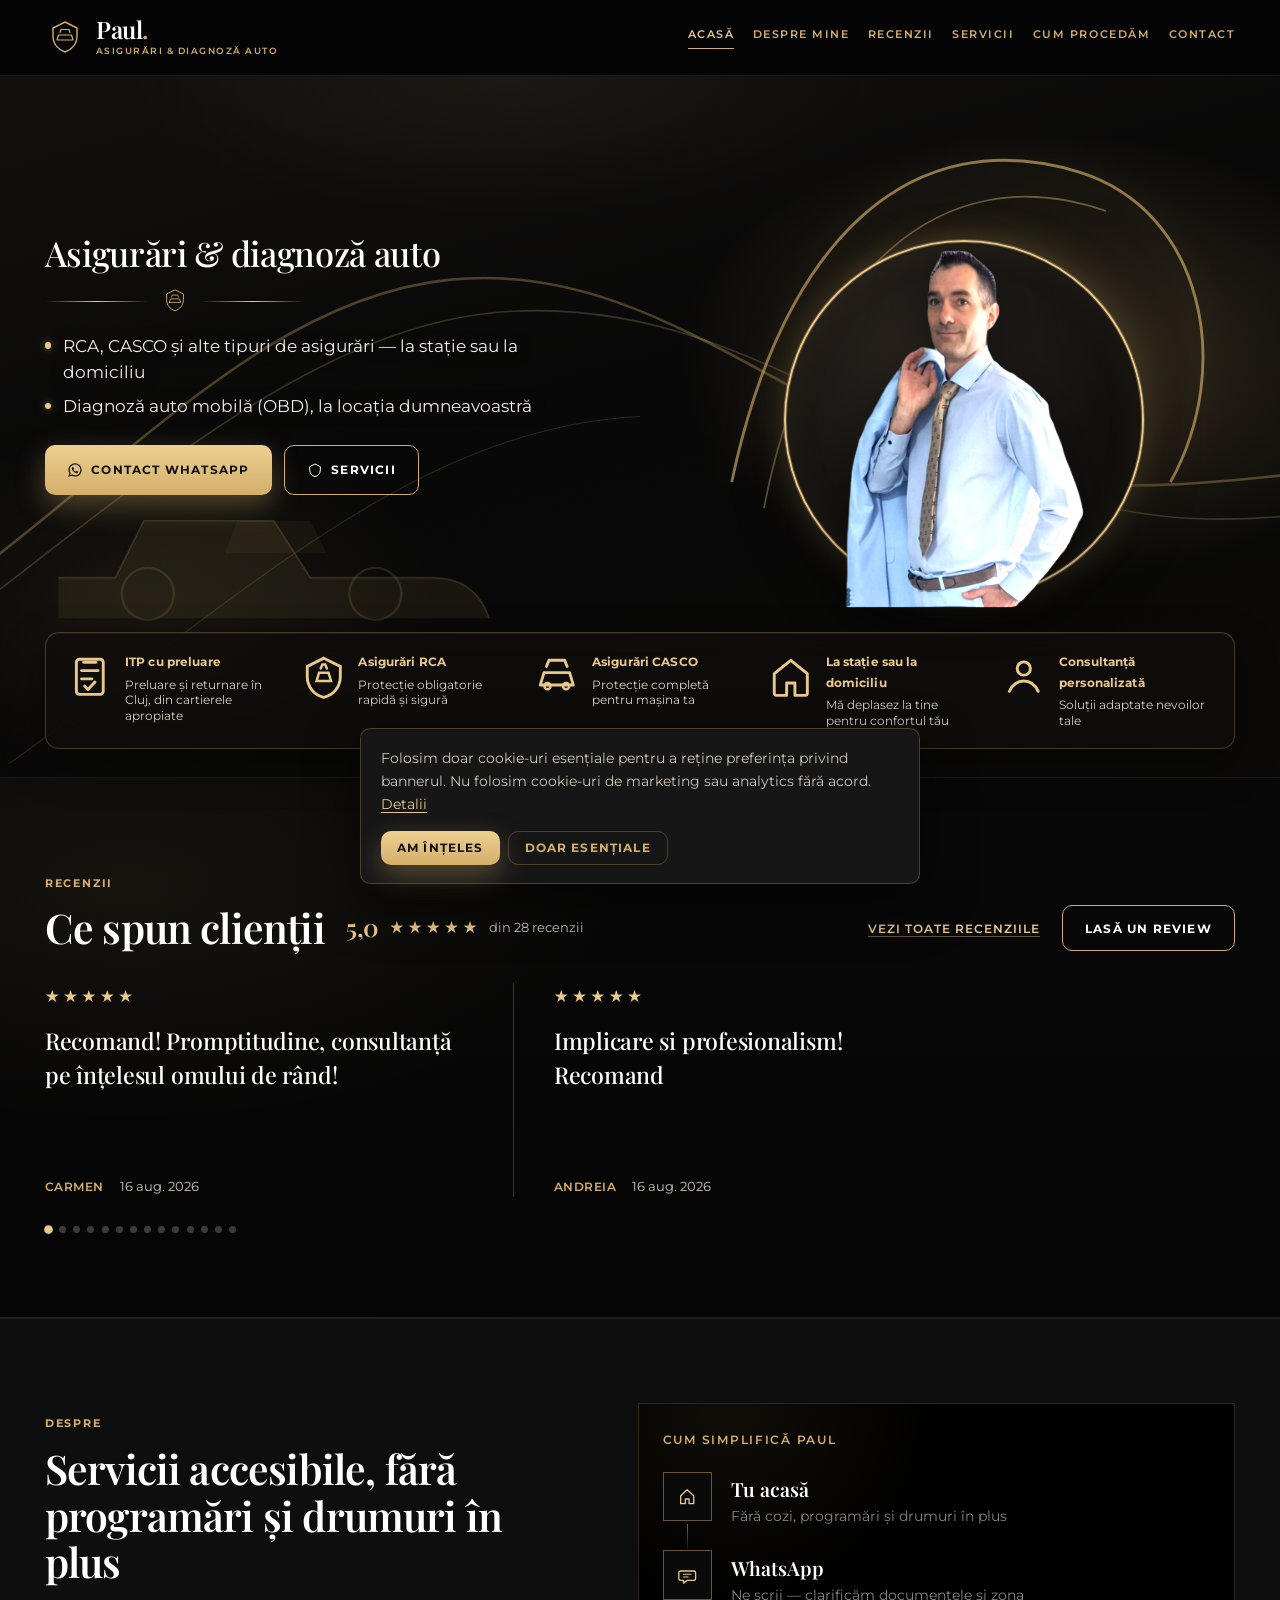
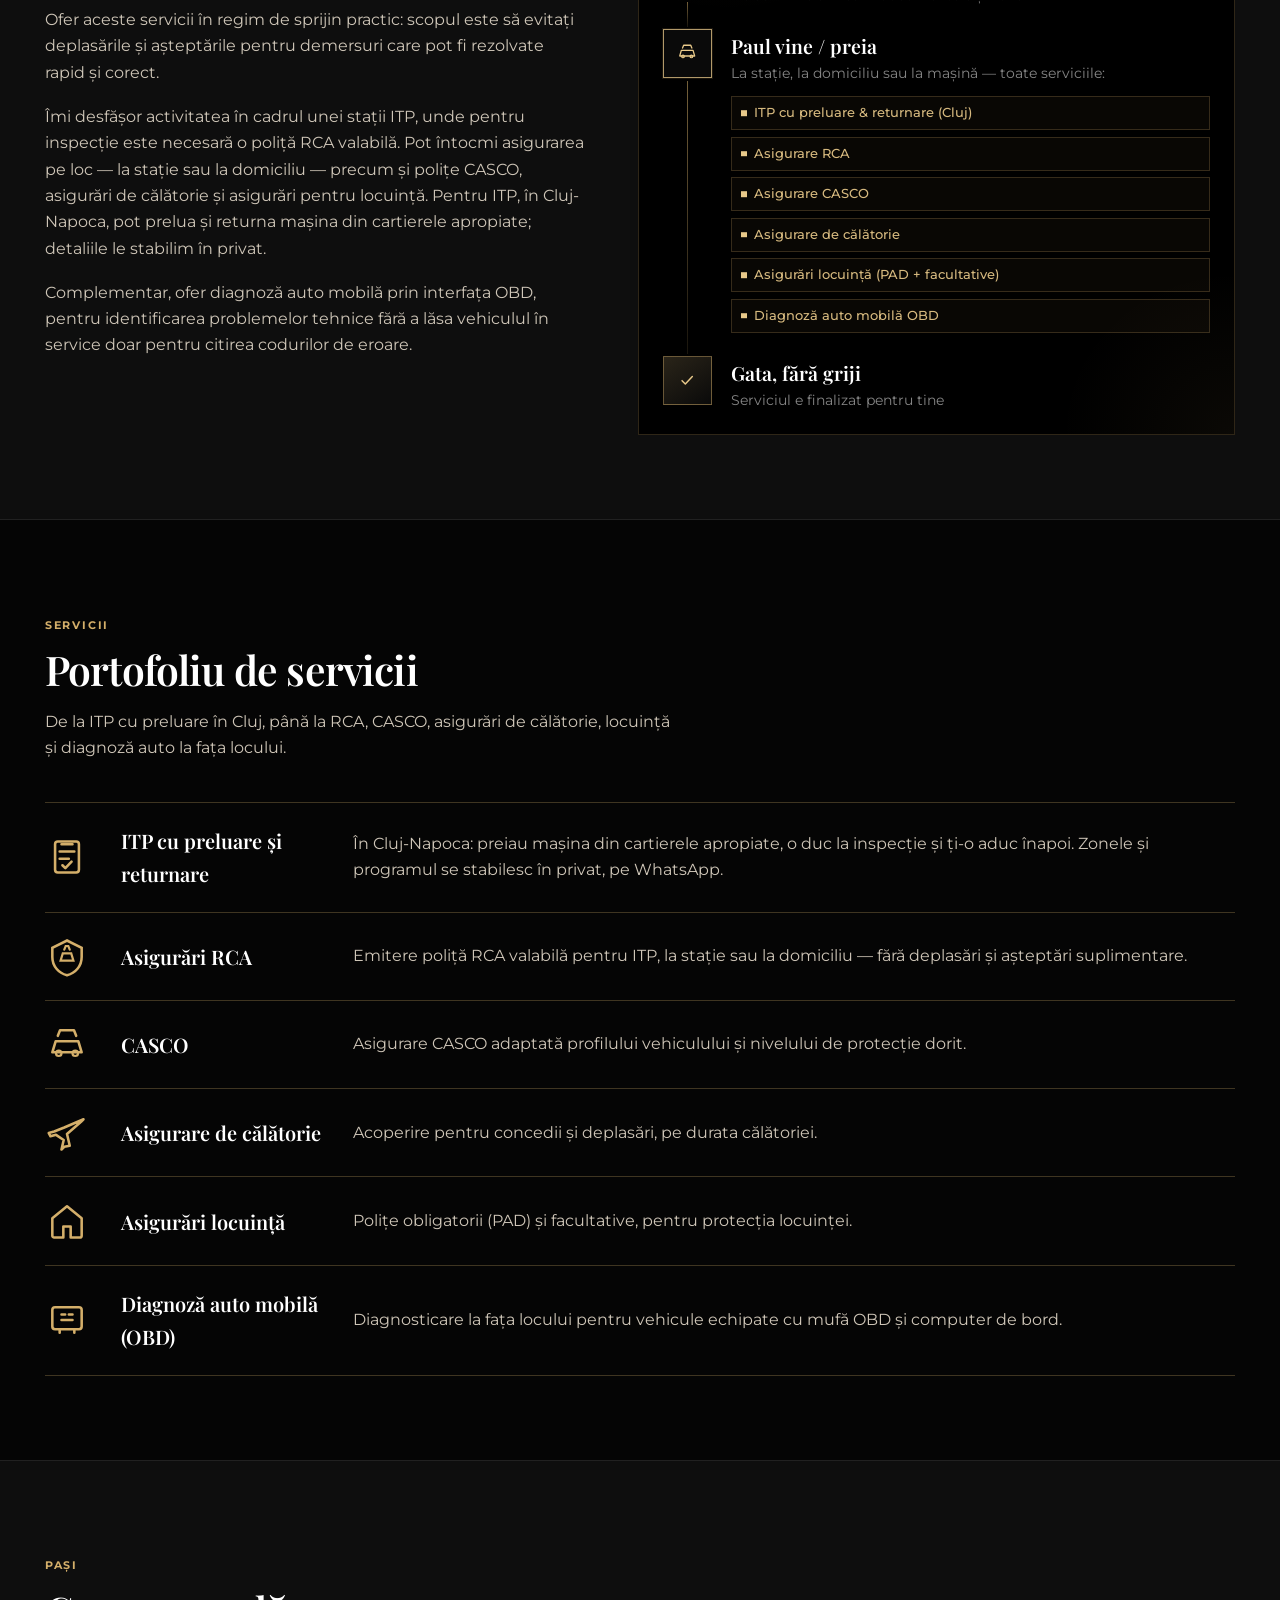
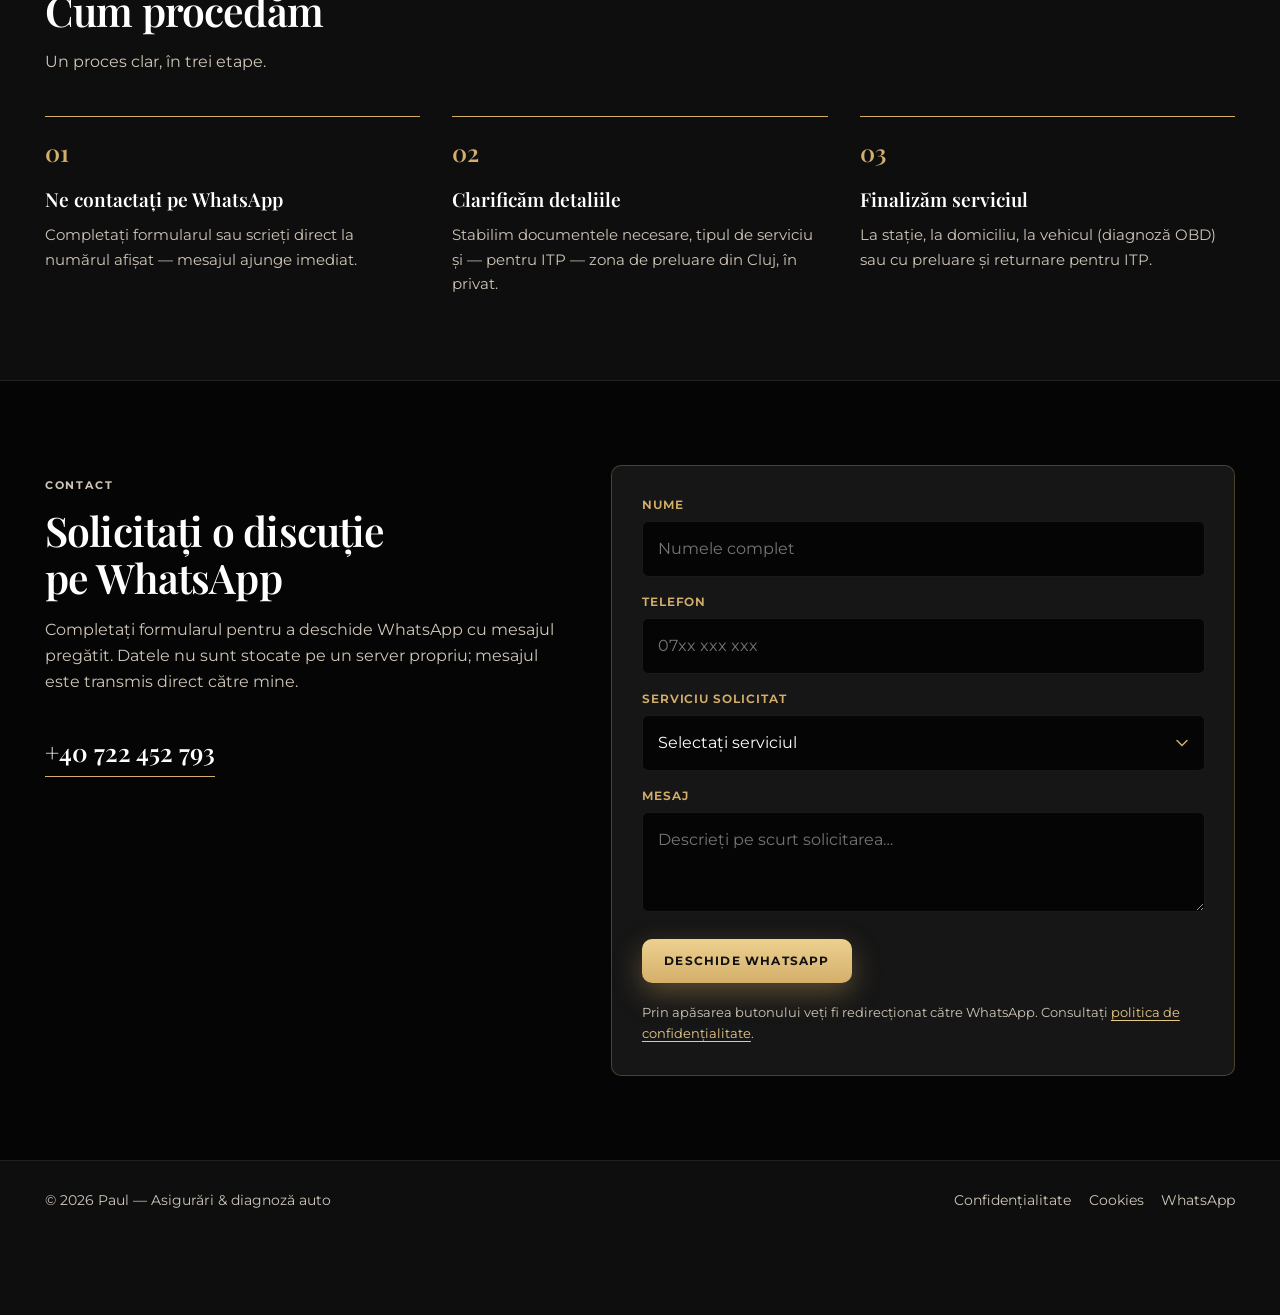
<file: index.html>
<!DOCTYPE html>
<html lang="ro">
<head>
  <meta charset="UTF-8" />
  <meta name="viewport" content="width=device-width, initial-scale=1" />
  <title>Paul — Asigurări RCA, CASCO & diagnoză auto mobilă</title>
  <meta name="description" content="Asigurări RCA, CASCO, călătorie și locuință — la stație ITP sau la domiciliu. ITP cu preluare în Cluj. Diagnoză auto mobilă OBD. Contact WhatsApp: +40 722 452 793." />
  <meta name="robots" content="index, follow" />
  <meta name="theme-color" content="#0c0c0c" />
  <link rel="canonical" href="https://www.paulbas.ro/" />
  <link rel="alternate" type="text/plain" title="LLM summary" href="llms.txt" />

  <meta property="og:type" content="website" />
  <meta property="og:locale" content="ro_RO" />
  <meta property="og:url" content="https://www.paulbas.ro/" />
  <meta property="og:title" content="Paul — Asigurări & diagnoză auto" />
  <meta property="og:description" content="RCA, CASCO și alte polițe la stație sau la domiciliu. Diagnoză auto mobilă OBD. Contact WhatsApp." />
  <meta property="og:image" content="https://www.paulbas.ro/assets/paul-breakout.png" />

  <link rel="icon" href="data:image/svg+xml,%3Csvg xmlns='http://www.w3.org/2000/svg' viewBox='0 0 32 32'%3E%3Crect width='32' height='32' rx='6' fill='%23050505'/%3E%3Cpath d='M16 6l8 4v6c0 5.5-3.5 9.5-8 11-4.5-1.5-8-5.5-8-11V10l8-4z' fill='none' stroke='%23d4af6a' stroke-width='1.5'/%3E%3C/svg%3E" />

  <link rel="preconnect" href="https://fonts.googleapis.com" />
  <link rel="preconnect" href="https://fonts.gstatic.com" crossorigin />
  <link href="https://fonts.googleapis.com/css2?family=Montserrat:wght@400;500;600;700&family=Playfair+Display:wght@500;600;700&display=swap" rel="stylesheet" />

  <link rel="stylesheet" href="css/styles.css?v=review-email2" />
  <script src="config.js" defer></script>
  <script src="js/cookies.js" defer></script>
  <script src="js/main.js" defer></script>
  <script src="js/reviews.js?v=review-email2" defer></script>

  <script type="application/ld+json">
  {
    "@context": "https://schema.org",
    "@graph": [
      {
        "@type": "WebSite",
        "@id": "https://www.paulbas.ro/#website",
        "url": "https://www.paulbas.ro/",
        "name": "Paul — Asigurări & diagnoză auto",
        "inLanguage": "ro-RO",
        "description": "Asigurări RCA, CASCO, călătorie și locuință. ITP cu preluare în Cluj. Diagnoză auto mobilă OBD. La stație ITP sau la domiciliu.",
        "publisher": { "@id": "https://www.paulbas.ro/#business" }
      },
      {
        "@type": ["LocalBusiness", "InsuranceAgency"],
        "@id": "https://www.paulbas.ro/#business",
        "name": "Paul — Asigurări & diagnoză auto",
        "description": "Asigurări RCA, CASCO, călătorie și locuință. ITP cu preluare și returnare în Cluj-Napoca. Diagnoză auto mobilă OBD. Servicii la stație ITP sau la domiciliu.",
        "url": "https://www.paulbas.ro/",
        "image": "https://www.paulbas.ro/assets/paul-breakout.png",
        "telephone": "+40722452793",
        "areaServed": {
          "@type": "Country",
          "name": "România"
        },
        "availableLanguage": ["ro"],
        "sameAs": ["https://wa.me/40722452793"],
        "contactPoint": {
          "@type": "ContactPoint",
          "telephone": "+40722452793",
          "contactType": "customer service",
          "availableLanguage": ["Romanian"]
        },
        "hasOfferCatalog": {
          "@type": "OfferCatalog",
          "name": "Servicii Paul",
          "itemListElement": [
            {
              "@type": "Offer",
              "itemOffered": {
                "@type": "Service",
                "name": "ITP cu preluare și returnare",
                "description": "Inspecție tehnică periodică în Cluj-Napoca, cu preluarea și returnarea mașinii din cartierele apropiate. Detaliile se stabilesc în privat."
              }
            },
            {
              "@type": "Offer",
              "itemOffered": {
                "@type": "Service",
                "name": "Asigurare RCA",
                "description": "Emitere poliță RCA valabilă pentru ITP, la stație sau la domiciliu."
              }
            },
            {
              "@type": "Offer",
              "itemOffered": {
                "@type": "Service",
                "name": "Asigurare CASCO",
                "description": "Asigurare CASCO adaptată profilului vehiculului."
              }
            },
            {
              "@type": "Offer",
              "itemOffered": {
                "@type": "Service",
                "name": "Asigurare de călătorie",
                "description": "Acoperire pentru concedii și deplasări."
              }
            },
            {
              "@type": "Offer",
              "itemOffered": {
                "@type": "Service",
                "name": "Asigurări locuință",
                "description": "Polițe obligatorii (PAD) și facultative."
              }
            },
            {
              "@type": "Offer",
              "itemOffered": {
                "@type": "Service",
                "name": "Diagnoză auto mobilă OBD",
                "description": "Diagnosticare la fața locului pentru vehicule cu mufă OBD și computer de bord."
              }
            }
          ]
        }
      }
    ]
  }
  </script>
</head>
<body>
  <a class="skip-link" href="#continut">Sari la conținut</a>

  <header class="site-header">
    <div class="container header-inner">
      <a class="brand" href="#top">
        <span class="brand-mark" aria-hidden="true">
          <svg viewBox="0 0 40 40" fill="none">
            <path d="M20 4l12 6v8c0 8-5.2 13.8-12 16-6.8-2.2-12-8-12-16V10l12-6z" stroke="currentColor" stroke-width="1.4"/>
            <path d="M12 22h16l-1.5-5H13.5L12 22zm3-7.5 1-3h8l1 3" stroke="currentColor" stroke-width="1.2" stroke-linecap="round" stroke-linejoin="round"/>
          </svg>
        </span>
        <span class="brand-text">
          <span class="brand-name">Paul<span>.</span></span>
          <span class="brand-tag">Asigurări &amp; diagnoză auto</span>
        </span>
      </a>
      <button class="nav-toggle" type="button" aria-expanded="false" aria-controls="site-nav" data-nav-toggle>
        Meniu
      </button>
      <nav class="nav" id="site-nav" data-nav>
        <a href="#top" class="is-active">Acasă</a>
        <a href="#despre">Despre mine</a>
        <a href="#recenzii">Recenzii</a>
        <a href="#servicii">Servicii</a>
        <a href="#cum-functioneaza">Cum procedăm</a>
        <a href="#contact">Contact</a>
      </nav>
    </div>
  </header>

  <main id="continut">
    <section class="hero" id="top" aria-label="Prezentare">
      <div class="hero-bg" aria-hidden="true">
        <div class="hero-ribbons"></div>
        <div class="hero-car"></div>
        <div class="hero-grain"></div>
      </div>
      <div class="container hero-grid">
        <div class="hero-copy">
          <h1 class="hero-subtitle">Asigurări &amp; diagnoză auto</h1>
          <div class="hero-divider" aria-hidden="true">
            <span></span>
            <svg viewBox="0 0 40 40" width="28" height="28" fill="none">
              <path d="M20 4l12 6v8c0 8-5.2 13.8-12 16-6.8-2.2-12-8-12-16V10l12-6z" stroke="currentColor" stroke-width="1.4"/>
              <path d="M12 22h16l-1.5-5H13.5L12 22zm3-7.5 1-3h8l1 3" stroke="currentColor" stroke-width="1.2" stroke-linecap="round" stroke-linejoin="round"/>
            </svg>
            <span></span>
          </div>
          <ul class="hero-bullets">
            <li>RCA, CASCO și alte tipuri de asigurări — la stație sau la domiciliu</li>
            <li>Diagnoză auto mobilă (OBD), la locația dumneavoastră</li>
          </ul>
          <div class="cta-row">
            <a class="btn btn-primary" href="#contact">
              <svg viewBox="0 0 24 24" width="16" height="16" fill="currentColor" aria-hidden="true"><path d="M12.04 2c-5.46 0-9.91 4.45-9.91 9.91 0 1.75.46 3.45 1.32 4.95L2.05 22l5.25-1.38c1.45.79 3.08 1.21 4.74 1.21 5.46 0 9.91-4.45 9.91-9.91 0-2.65-1.03-5.14-2.9-7.01A9.82 9.82 0 0 0 12.04 2zm0 1.82c4.46 0 8.09 3.63 8.09 8.09 0 4.46-3.63 8.09-8.09 8.09-1.42 0-2.8-.37-4.01-1.07l-.29-.17-3.12.82.83-3.04-.18-.3a8.03 8.03 0 0 1-1.23-4.33c0-4.46 3.63-8.09 8.09-8.09zm4.41 10.28c-.24-.12-1.42-.7-1.64-.78-.22-.08-.38-.12-.54.12-.16.24-.62.78-.76.94-.14.16-.28.18-.52.06-.24-.12-1.01-.37-1.93-1.19-.71-.64-1.19-1.42-1.33-1.66-.14-.24-.01-.37.11-.49.11-.11.24-.28.36-.42.12-.14.16-.24.24-.4.08-.16.04-.3-.02-.42-.06-.12-.54-1.3-.74-1.78-.2-.47-.4-.4-.54-.41h-.46c-.16 0-.42.06-.64.3-.22.24-.84.82-.84 2 0 1.18.86 2.32.98 2.48.12.16 1.69 2.58 4.1 3.62.57.25 1.02.4 1.37.51.57.18 1.1.16 1.51.1.46-.07 1.42-.58 1.62-1.14.2-.56.2-1.04.14-1.14-.06-.1-.22-.16-.46-.28z"/></svg>
              Contact WhatsApp
            </a>
            <a class="btn btn-ghost" href="#servicii">
              <svg viewBox="0 0 24 24" width="16" height="16" fill="none" aria-hidden="true"><path d="M12 3l8 4v5c0 5-3.4 8.8-8 10-4.6-1.2-8-5-8-10V7l8-4z" stroke="currentColor" stroke-width="1.5"/></svg>
              Servicii
            </a>
          </div>
        </div>

        <div class="hero-visual">
          <div class="portrait-stage">
            <div class="portrait-glow" aria-hidden="true"></div>
            <div class="portrait-swoosh" aria-hidden="true"></div>
            <div class="portrait-disc" aria-hidden="true"></div>
            <div class="portrait-ring" aria-hidden="true"></div>
            <img
              class="portrait-img"
              src="assets/paul-breakout.png"
              alt="Paul — asigurări și diagnoză auto"
              width="812"
              height="922"
              fetchpriority="high"
              decoding="async"
            />
          </div>
        </div>
      </div>

      <div class="highlights">
        <div class="container">
          <div class="highlights-panel">
            <article class="highlight">
              <span class="highlight-icon" aria-hidden="true">
                <svg viewBox="0 0 24 24" fill="none"><path d="M9 5h6M8 9h8M8 13h5" stroke="currentColor" stroke-width="1.4" stroke-linecap="round"/><path d="M7 3.5h10a1.5 1.5 0 0 1 1.5 1.5v14a1.5 1.5 0 0 1-1.5 1.5H7A1.5 1.5 0 0 1 5.5 19V5A1.5 1.5 0 0 1 7 3.5z" stroke="currentColor" stroke-width="1.4"/><path d="m9.5 16.5 1.6 1.6 3.4-3.6" stroke="currentColor" stroke-width="1.4" stroke-linecap="round" stroke-linejoin="round"/></svg>
              </span>
              <div>
                <h3>ITP cu preluare</h3>
                <p>Preluare și returnare în Cluj, din cartierele apropiate</p>
              </div>
            </article>
            <article class="highlight">
              <span class="highlight-icon" aria-hidden="true">
                <svg viewBox="0 0 24 24" fill="none"><path d="M12 3l8 4v5c0 5-3.4 8.8-8 10-4.6-1.2-8-5-8-10V7l8-4z" stroke="currentColor" stroke-width="1.4"/><path d="M8.5 14h7l-1.2-4H9.7L8.5 14zm2-6 .8-2h1.4l.8 2" stroke="currentColor" stroke-width="1.2" stroke-linecap="round"/></svg>
              </span>
              <div>
                <h3>Asigurări RCA</h3>
                <p>Protecție obligatorie rapidă și sigură</p>
              </div>
            </article>
            <article class="highlight">
              <span class="highlight-icon" aria-hidden="true">
                <svg viewBox="0 0 24 24" fill="none"><path d="M4 16h16l-1.8-6H5.8L4 16zm3-9 1.2-3h7.6L17 7" stroke="currentColor" stroke-width="1.4" stroke-linecap="round" stroke-linejoin="round"/><circle cx="7.5" cy="16.5" r="1.5" stroke="currentColor" stroke-width="1.2"/><circle cx="16.5" cy="16.5" r="1.5" stroke="currentColor" stroke-width="1.2"/></svg>
              </span>
              <div>
                <h3>Asigurări CASCO</h3>
                <p>Protecție completă pentru mașina ta</p>
              </div>
            </article>
            <article class="highlight">
              <span class="highlight-icon" aria-hidden="true">
                <svg viewBox="0 0 24 24" fill="none"><path d="M4 10.5 12 4l8 6.5V20a1 1 0 0 1-1 1h-5v-6H10v6H5a1 1 0 0 1-1-1v-9.5z" stroke="currentColor" stroke-width="1.4" stroke-linejoin="round"/></svg>
              </span>
              <div>
                <h3>La stație sau la domiciliu</h3>
                <p>Mă deplasez la tine pentru confortul tău</p>
              </div>
            </article>
            <article class="highlight">
              <span class="highlight-icon" aria-hidden="true">
                <svg viewBox="0 0 24 24" fill="none"><circle cx="12" cy="8" r="3.2" stroke="currentColor" stroke-width="1.4"/><path d="M5 19c1.5-3.2 4-5 7-5s5.5 1.8 7 5" stroke="currentColor" stroke-width="1.4" stroke-linecap="round"/></svg>
              </span>
              <div>
                <h3>Consultanță personalizată</h3>
                <p>Soluții adaptate nevoilor tale</p>
              </div>
            </article>
          </div>
        </div>
      </div>
    </section>

    <section id="recenzii" class="reviews-section" aria-labelledby="recenzii-title" data-reviews>
      <div class="container section-block">
        <div class="reviews-head">
          <div>
            <p class="section-label">Recenzii</p>
            <div class="reviews-title-row">
              <h2 class="section-title" id="recenzii-title">Ce spun clienții</h2>
              <div class="reviews-avg" data-reviews-avg hidden>
                <span class="reviews-avg-score" data-avg-score></span>
                <span class="reviews-avg-stars" data-avg-stars aria-hidden="true"></span>
                <span class="reviews-avg-count" data-avg-count></span>
              </div>
            </div>
          </div>
          <div class="reviews-actions">
            <button type="button" class="reviews-all-link" data-reviews-browse-open>
              Vezi toate recenziile
            </button>
            <button type="button" class="btn btn-ghost" data-review-open>
              Lasă un review
            </button>
          </div>
        </div>
        <div class="reviews-stage">
          <div class="reviews-track" data-reviews-track></div>
          <div class="reviews-dots" data-reviews-dots role="tablist" aria-label="Recenzii"></div>
        </div>
        <script type="application/json" id="reviews-seed">
{
  "reviews": [
    {
      "id": "r28",
      "name": "Carmen",
      "rating": 5,
      "text": "Recomand! Promptitudine, consultanță pe înțelesul omului de rând!",
      "date": "2026-08-16"
    },
    {
      "id": "r27",
      "name": "Andreia",
      "rating": 5,
      "text": "Implicare si profesionalism! Recomand",
      "date": "2026-08-16"
    },
    {
      "id": "r26",
      "name": "Mirea Bogdan",
      "rating": 5,
      "text": "Totul la superlativ!",
      "date": "2026-08-14"
    },
    {
      "id": "r25",
      "name": "Cornea P.",
      "rating": 5,
      "text": "Am luat contact cu o persoana profesionistă si serioasă care a reușit sa-mi rezolve cererile. Recomand cu încredere!",
      "date": "2026-08-14"
    },
    {
      "id": "r24",
      "name": "Raluca B.",
      "rating": 5,
      "text": "Servicii foarte bune și o experiență fără nicio grijă. S-a ocupat integral de efectuarea ITP-ului, inclusiv de preluarea și returnarea autoturismului. Comunicarea a fost promptă și profesionistă, iar întregul proces a fost foarte bine organizat. Recomand cu încredere!",
      "date": "2026-08-14"
    },
    {
      "id": "r23",
      "name": "Mihăiță Basciaus",
      "rating": 5,
      "text": "Sunt foarte bune serviciile făcute de Paul. Dat dovada de empatie, înțelegere si seriozitate! Recomand!!",
      "date": "2026-08-11"
    },
    {
      "id": "r21",
      "name": "Moisa Iuli",
      "rating": 5,
      "text": "Extrem de multumita!",
      "date": "2026-08-11"
    },
    {
      "id": "r22",
      "name": "Adrian",
      "rating": 5,
      "text": "În loc să mă învoiesc de la muncă să stau la coada la ITP, a venit Paul și a luat mașina, eu mi-am terminat treaba la birou și m-am dus acasă mai devreme, la familie, unde mașina era deja adusă. Mulțumesc Paul!",
      "date": "2026-08-11"
    },
    {
      "id": "r20",
      "name": "Ciprian Constantea",
      "rating": 5,
      "text": "Un profesionist foarte bine pregătit, răbdător și atent la omul din fața lui. Îl cunosc pe Paul de ceva timp și am apreciat întotdeauna capacitatea lui de a explica lucrurile simplu și clar, precum și seriozitatea cu care abordează ceea ce face, fiind foarte orientat spre nevoile celui din fața lui. Recomand cu încredere.",
      "date": "2026-08-11"
    },
    {
      "id": "r19",
      "name": "Anita",
      "rating": 5,
      "text": "Recomand! Servicii de calitate!",
      "date": "2026-08-11"
    },
    {
      "id": "r18",
      "name": "Laviniu Lup",
      "rating": 5,
      "text": "Recomand 100%",
      "date": "2026-08-11"
    },
    {
      "id": "r11",
      "name": "Simona Cristea",
      "rating": 5,
      "text": "Profesionist și eficient! Recomand cu incredere pentru ITP și asigurări auto! Totul a mers perfect",
      "date": "2026-08-11"
    },
    {
      "id": "r12",
      "name": "Basciaus Elena",
      "rating": 5,
      "text": "Foarte bună!",
      "date": "2026-08-11"
    },
    {
      "id": "r13",
      "name": "Bianca P",
      "rating": 5,
      "text": "Servicii de calitate oferite de un profesionist. Recomand cu încredere!",
      "date": "2026-08-11"
    },
    {
      "id": "r14",
      "name": "Florin Bujor",
      "rating": 5,
      "text": "Super servicii!!!!",
      "date": "2026-08-11"
    },
    {
      "id": "r15",
      "name": "Maria Sinca",
      "rating": 5,
      "text": "Servicii de calitate Seriozitate",
      "date": "2026-08-11"
    },
    {
      "id": "r16",
      "name": "Eduard N.",
      "rating": 5,
      "text": "De cand il cunosc pe Paul, RCA-ul l-am facut mereu cu ajutorul lui. Servicii de nota 10, seriozitate si promptitudine. Recomand cu drag !",
      "date": "2026-08-11"
    },
    {
      "id": "r17",
      "name": "Miron Bogdan",
      "rating": 5,
      "text": "Servicii excelente! Mulțumesc pentru seriozitate, disponibilitate și promptitudine!",
      "date": "2026-08-11"
    },
    {
      "id": "r7",
      "name": "Sergiu H.",
      "rating": 5,
      "text": "Servicii excelente și un profesionalism desăvârșit! Am fost ajutat să găsesc rapid cea mai bună ofertă RCA, fără timp pierdut și fără bătăi de cap. Mi s-au explicat clar toate opțiunile, clauzele și diferențele dintre asigurători, iar procesul de emitere a fost extrem de rapid.",
      "date": "2026-08-10"
    },
    {
      "id": "r8",
      "name": "Goia Daniel",
      "rating": 5,
      "text": "ITP și RCA în același loc cu servicii de calitate",
      "date": "2026-08-10"
    },
    {
      "id": "r9",
      "name": "Goia Catalin",
      "rating": 5,
      "text": "Calitate și încredere",
      "date": "2026-08-10"
    },
    {
      "id": "r10",
      "name": "Catalin Bengeanu",
      "rating": 5,
      "text": "Un om foarte serios!",
      "date": "2026-08-10"
    },
    {
      "id": "r1",
      "name": "Andrei M.",
      "rating": 5,
      "text": "Am făcut RCA-ul la stație în câteva minute, fără cozi și fără drumuri în plus. Clar și profesionist.",
      "date": "2026-06-18"
    },
    {
      "id": "r2",
      "name": "Elena D.",
      "rating": 5,
      "text": "A venit la domiciliu pentru poliță. Explicații pe înțelesul meu, fără presiune. Recomand cu încredere.",
      "date": "2026-07-02"
    },
    {
      "id": "r3",
      "name": "Cristian P.",
      "rating": 5,
      "text": "Diagnoză OBD pe loc — am aflat imediat ce avea mașina. Mi-a salvat o zi întreagă de așteptare la service.",
      "date": "2026-07-14"
    },
    {
      "id": "r4",
      "name": "Maria S.",
      "rating": 5,
      "text": "CASCO rezolvat rapid, pe WhatsApp. Răspunde prompt și știe ce face. Mulțumesc!",
      "date": "2026-07-28"
    },
    {
      "id": "r5",
      "name": "Ionuț R.",
      "rating": 5,
      "text": "Asigurare locuință + RCA în aceeași zi. Comunicare clară, prețuri pe față. O să revin.",
      "date": "2026-08-01"
    },
    {
      "id": "r6",
      "name": "Diana V.",
      "rating": 5,
      "text": "ITP fără bătăi de cap — a preluat mașina și mi-a adus-o gata. Exact ce aveam nevoie.",
      "date": "2026-08-05"
    }
  ]
}
        </script>
      </div>
    </section>

    <section id="despre" aria-labelledby="despre-title">
      <div class="container section-block">
        <div class="about-layout">
          <div class="about-copy">
            <p class="section-label">Despre</p>
            <h2 class="section-title" id="despre-title">Servicii accesibile, fără programări și drumuri în plus</h2>
            <div class="about-text">
              <p>
                Ofer aceste servicii în regim de sprijin practic: scopul este să evitați deplasările și așteptările pentru demersuri care pot fi rezolvate rapid și corect.
              </p>
              <p>
                Îmi desfășor activitatea în cadrul unei stații ITP, unde pentru inspecție este necesară o poliță RCA valabilă. Pot întocmi asigurarea pe loc — la stație sau la domiciliu — precum și polițe CASCO, asigurări de călătorie și asigurări pentru locuință. Pentru ITP, în Cluj-Napoca, pot prelua și returna mașina din cartierele apropiate; detaliile le stabilim în privat.
              </p>
              <p>
                Complementar, ofer diagnoză auto mobilă prin interfața OBD, pentru identificarea problemelor tehnice fără a lăsa vehiculul în service doar pentru citirea codurilor de eroare.
              </p>
            </div>
          </div>

          <figure class="about-flow-map" aria-label="Cum simplifică Paul drumurile">
            <p class="about-flow-kicker">Cum simplifică Paul</p>
            <ol class="about-flow-steps">
              <li class="about-flow-step">
                <span class="about-flow-icon" aria-hidden="true">
                  <svg viewBox="0 0 24 24" fill="none"><path d="M5 11.5 12 5l7 6.5V20H14v-5h-4v5H5v-8.5z" stroke="currentColor" stroke-width="1.4" stroke-linejoin="round"/></svg>
                </span>
                <span class="about-flow-label">Tu acasă</span>
                <span class="about-flow-desc">Fără cozi, programări și drumuri în plus</span>
              </li>
              <li class="about-flow-step">
                <span class="about-flow-icon" aria-hidden="true">
                  <svg viewBox="0 0 24 24" fill="none"><path d="M5 7.5h14a2 2 0 0 1 2 2v6a2 2 0 0 1-2 2h-7l-4 3v-3H5a2 2 0 0 1-2-2v-6a2 2 0 0 1 2-2z" stroke="currentColor" stroke-width="1.4" stroke-linejoin="round"/><path d="M8 11h8M8 14h5" stroke="currentColor" stroke-width="1.2" stroke-linecap="round"/></svg>
                </span>
                <span class="about-flow-label">WhatsApp</span>
                <span class="about-flow-desc">Ne scrii — clarificăm documentele și zona</span>
              </li>
              <li class="about-flow-step about-flow-step--services">
                <span class="about-flow-icon about-flow-icon--hub" aria-hidden="true">
                  <svg viewBox="0 0 24 24" fill="none"><path d="M4 15h16l-1.7-6H5.7L4 15zm3-8.5 1.2-3h7.6l1.2 3" stroke="currentColor" stroke-width="1.4" stroke-linecap="round" stroke-linejoin="round"/><circle cx="7.5" cy="15.5" r="1.4" stroke="currentColor" stroke-width="1.2"/><circle cx="16.5" cy="15.5" r="1.4" stroke="currentColor" stroke-width="1.2"/></svg>
                </span>
                <span class="about-flow-label">Paul vine / preia</span>
                <span class="about-flow-desc">La stație, la domiciliu sau la mașină — toate serviciile:</span>
                <ul class="about-flow-services">
                  <li>ITP cu preluare &amp; returnare (Cluj)</li>
                  <li>Asigurare RCA</li>
                  <li>Asigurare CASCO</li>
                  <li>Asigurare de călătorie</li>
                  <li>Asigurări locuință (PAD + facultative)</li>
                  <li>Diagnoză auto mobilă OBD</li>
                </ul>
              </li>
              <li class="about-flow-step">
                <span class="about-flow-icon about-flow-icon--done" aria-hidden="true">
                  <svg viewBox="0 0 24 24" fill="none"><path d="m6.5 12.5 3.5 3.5L17.5 8" stroke="currentColor" stroke-width="1.6" stroke-linecap="round" stroke-linejoin="round"/></svg>
                </span>
                <span class="about-flow-label">Gata, fără griji</span>
                <span class="about-flow-desc">Serviciul e finalizat pentru tine</span>
              </li>
            </ol>
          </figure>
        </div>
      </div>
    </section>

    <section id="servicii" aria-labelledby="servicii-title">
      <div class="container section-block">
        <p class="section-label">Servicii</p>
        <h2 class="section-title" id="servicii-title">Portofoliu de servicii</h2>
        <p class="section-lead">
          De la ITP cu preluare în Cluj, până la RCA, CASCO, asigurări de călătorie, locuință și diagnoză auto la fața locului.
        </p>
        <ul class="services-list">
          <li class="service-item" data-reveal>
            <span class="service-icon" aria-hidden="true">
              <svg viewBox="0 0 24 24" fill="none"><path d="M9 5h6M8 9h8M8 13h5" stroke="currentColor" stroke-width="1.4" stroke-linecap="round"/><path d="M7 3.5h10a1.5 1.5 0 0 1 1.5 1.5v14a1.5 1.5 0 0 1-1.5 1.5H7A1.5 1.5 0 0 1 5.5 19V5A1.5 1.5 0 0 1 7 3.5z" stroke="currentColor" stroke-width="1.4"/><path d="m9.5 16.5 1.6 1.6 3.4-3.6" stroke="currentColor" stroke-width="1.4" stroke-linecap="round" stroke-linejoin="round"/></svg>
            </span>
            <h3>ITP cu preluare și returnare</h3>
            <p>În Cluj-Napoca: preiau mașina din cartierele apropiate, o duc la inspecție și ți-o aduc înapoi. Zonele și programul se stabilesc în privat, pe WhatsApp.</p>
          </li>
          <li class="service-item" data-reveal>
            <span class="service-icon" aria-hidden="true">
              <svg viewBox="0 0 24 24" fill="none"><path d="M12 3l8 4v5c0 5-3.4 8.8-8 10-4.6-1.2-8-5-8-10V7l8-4z" stroke="currentColor" stroke-width="1.4"/><path d="M8.5 14h7l-1.2-4H9.7L8.5 14zm2-6 .8-2h1.4l.8 2" stroke="currentColor" stroke-width="1.2" stroke-linecap="round"/></svg>
            </span>
            <h3>Asigurări RCA</h3>
            <p>Emitere poliță RCA valabilă pentru ITP, la stație sau la domiciliu — fără deplasări și așteptări suplimentare.</p>
          </li>
          <li class="service-item" data-reveal>
            <span class="service-icon" aria-hidden="true">
              <svg viewBox="0 0 24 24" fill="none"><path d="M4 16h16l-1.8-6H5.8L4 16zm3-9 1.2-3h7.6L17 7" stroke="currentColor" stroke-width="1.4" stroke-linecap="round" stroke-linejoin="round"/><circle cx="7.5" cy="16.5" r="1.5" stroke="currentColor" stroke-width="1.2"/><circle cx="16.5" cy="16.5" r="1.5" stroke="currentColor" stroke-width="1.2"/></svg>
            </span>
            <h3>CASCO</h3>
            <p>Asigurare CASCO adaptată profilului vehiculului și nivelului de protecție dorit.</p>
          </li>
          <li class="service-item" data-reveal>
            <span class="service-icon" aria-hidden="true">
              <svg viewBox="0 0 24 24" fill="none"><path d="M10.5 19.5 9 21l1.2-5.2L6 13l-3 .8L2 12l3-.8L10.5 9 21 4.5 19.5 6 12 12.5l1.5 6.5-3 0.5z" stroke="currentColor" stroke-width="1.4" stroke-linejoin="round"/></svg>
            </span>
            <h3>Asigurare de călătorie</h3>
            <p>Acoperire pentru concedii și deplasări, pe durata călătoriei.</p>
          </li>
          <li class="service-item" data-reveal>
            <span class="service-icon" aria-hidden="true">
              <svg viewBox="0 0 24 24" fill="none"><path d="M4 10.5 12 4l8 6.5V20a1 1 0 0 1-1 1h-5v-6H10v6H5a1 1 0 0 1-1-1v-9.5z" stroke="currentColor" stroke-width="1.4" stroke-linejoin="round"/></svg>
            </span>
            <h3>Asigurări locuință</h3>
            <p>Polițe obligatorii (PAD) și facultative, pentru protecția locuinței.</p>
          </li>
          <li class="service-item" data-reveal>
            <span class="service-icon" aria-hidden="true">
              <svg viewBox="0 0 24 24" fill="none"><rect x="4" y="5" width="16" height="12" rx="1.5" stroke="currentColor" stroke-width="1.4"/><path d="M8 17v2m8-2v2M9 9h2m2 0h2M9 12h6" stroke="currentColor" stroke-width="1.4" stroke-linecap="round"/></svg>
            </span>
            <h3>Diagnoză auto mobilă (OBD)</h3>
            <p>Diagnosticare la fața locului pentru vehicule echipate cu mufă OBD și computer de bord.</p>
          </li>
        </ul>
      </div>
    </section>

    <section id="cum-functioneaza" aria-labelledby="flow-title">
      <div class="container section-block">
        <p class="section-label">Pași</p>
        <h2 class="section-title" id="flow-title">Cum procedăm</h2>
        <p class="section-lead">Un proces clar, în trei etape.</p>
        <div class="steps">
          <article class="step">
            <h3>Ne contactați pe WhatsApp</h3>
            <p>Completați formularul sau scrieți direct la numărul afișat — mesajul ajunge imediat.</p>
          </article>
          <article class="step">
            <h3>Clarificăm detaliile</h3>
            <p>Stabilim documentele necesare, tipul de serviciu și — pentru ITP — zona de preluare din Cluj, în privat.</p>
          </article>
          <article class="step">
            <h3>Finalizăm serviciul</h3>
            <p>La stație, la domiciliu, la vehicul (diagnoză OBD) sau cu preluare și returnare pentru ITP.</p>
          </article>
        </div>
      </div>
    </section>

    <section class="contact" id="contact" aria-labelledby="contact-title">
      <div class="container">
        <div class="contact-shell">
          <div class="contact-info">
            <p class="section-label">Contact</p>
            <h2 class="section-title" id="contact-title">Solicitați o discuție pe WhatsApp</h2>
            <p>
              Completați formularul pentru a deschide WhatsApp cu mesajul pregătit. Datele nu sunt stocate pe un server propriu; mesajul este transmis direct către mine.
            </p>
            <a class="whatsapp-direct" href="https://wa.me/40722452793" data-wa-link target="_blank" rel="noopener noreferrer">
              <span class="phone-big" data-phone-display>+40 722 452 793</span>
            </a>
          </div>

          <form id="whatsapp-form" class="form-panel" novalidate>
            <div class="form-grid">
              <div class="field" data-field="name">
                <label for="name">Nume</label>
                <input id="name" name="name" type="text" autocomplete="name" required maxlength="80" placeholder="Numele complet" />
                <p class="field-error">Vă rugăm să introduceți numele.</p>
              </div>
              <div class="field" data-field="phone">
                <label for="phone">Telefon</label>
                <input id="phone" name="phone" type="tel" autocomplete="tel" required maxlength="20" placeholder="07xx xxx xxx" />
                <p class="field-error">Introduceți un număr de telefon valid.</p>
              </div>
              <div class="field" data-field="service">
                <label for="service">Serviciu solicitat</label>
                <select id="service" name="service" required>
                  <option value="" disabled selected>Selectați serviciul</option>
                  <option value="ITP">ITP cu preluare și returnare</option>
                  <option value="RCA">Asigurare RCA</option>
                  <option value="CASCO">CASCO</option>
                  <option value="Calatorie">Asigurare de călătorie</option>
                  <option value="Locuinta">Asigurare locuință</option>
                  <option value="Diagnoza OBD">Diagnoză auto mobilă (OBD)</option>
                  <option value="Alte detalii">Alte detalii</option>
                </select>
                <p class="field-error">Selectați un serviciu.</p>
              </div>
              <div class="field" data-field="message">
                <label for="message">Mesaj</label>
                <textarea id="message" name="message" required maxlength="800" placeholder="Descrieți pe scurt solicitarea…"></textarea>
                <p class="field-error">Introduceți un mesaj scurt.</p>
              </div>
              <div class="form-actions">
                <button class="btn btn-primary" type="submit">Deschide WhatsApp</button>
              </div>
              <p class="form-note">
                Prin apăsarea butonului veți fi redirecționat către WhatsApp. Consultați
                <a href="politica-confidentialitate.html">politica de confidențialitate</a>.
              </p>
            </div>
          </form>
        </div>
      </div>
    </section>
  </main>

  <footer class="site-footer">
    <div class="container footer-row">
      <p>© <span data-year></span> Paul — Asigurări &amp; diagnoză auto</p>
      <div class="footer-links">
        <a href="politica-confidentialitate.html">Confidențialitate</a>
        <a href="politica-cookies.html">Cookies</a>
        <a href="https://wa.me/40722452793" data-wa-link target="_blank" rel="noopener noreferrer">WhatsApp</a>
      </div>
    </div>
  </footer>

  <div class="cookie-banner" id="cookie-banner" role="dialog" aria-labelledby="cookie-title" aria-live="polite" hidden>
    <p id="cookie-title">
      Folosim doar cookie-uri esențiale pentru a reține preferința privind bannerul.
      Nu folosim cookie-uri de marketing sau analytics fără acord.
      <a href="politica-cookies.html">Detalii</a>
    </p>
    <div class="cookie-actions">
      <button type="button" class="btn btn-primary btn-sm" data-cookie-accept>Am înțeles</button>
      <button type="button" class="btn btn-secondary btn-sm" data-cookie-essential>Doar esențiale</button>
    </div>
  </div>

  <div class="modal" id="review-browse-modal" role="dialog" aria-modal="true" aria-labelledby="review-browse-title" hidden>
    <div class="modal-backdrop" data-reviews-browse-close tabindex="-1"></div>
    <div class="modal-panel modal-panel--browse">
      <button type="button" class="modal-close" data-reviews-browse-close aria-label="Închide">×</button>

      <div class="reviews-browse-scroll">
        <header class="reviews-browse-head">
          <h2 class="modal-title" id="review-browse-title">Recenzii pentru Paul</h2>

          <div class="reviews-browse-scoreboard" data-browse-avg hidden>
            <div class="reviews-browse-score-main">
              <div class="reviews-browse-score-badge" data-browse-score></div>
              <div class="reviews-browse-score-side">
                <div data-browse-stars aria-hidden="true"></div>
                <p class="reviews-browse-score-label">Nota medie</p>
                <p class="reviews-browse-score-count" data-browse-count></p>
              </div>
            </div>
            <div class="reviews-browse-viz">
              <div class="reviews-browse-bars" data-browse-bars aria-label="Distribuție stele"></div>
            </div>
          </div>

          <div class="reviews-browse-filters-block">
            <p class="reviews-browse-filters-label">Filtre</p>
            <div class="reviews-browse-selects">
              <label class="reviews-browse-field">
                <span>Evaluare</span>
                <select data-browse-rating aria-label="Filtrează după evaluare">
                  <option value="all">Toate</option>
                  <option value="5">5 stele</option>
                  <option value="4">4 stele</option>
                  <option value="3">3 stele</option>
                  <option value="2">2 stele</option>
                  <option value="1">1 stea</option>
                </select>
              </label>
              <label class="reviews-browse-field">
                <span>Sortează</span>
                <select data-browse-sort aria-label="Sortează recenziile">
                  <option value="newest">Cele mai recente</option>
                  <option value="oldest">Cele mai vechi</option>
                  <option value="highest">Nota: descrescător</option>
                  <option value="lowest">Nota: crescător</option>
                </select>
              </label>
            </div>
          </div>

          <div class="reviews-browse-list-head">
            <h3 class="reviews-browse-list-title">Recenziile clienților</h3>
            <p class="reviews-browse-meta" data-browse-meta></p>
          </div>
        </header>

        <div class="reviews-browse-list" data-browse-list tabindex="0"></div>
        <p class="reviews-browse-empty" data-browse-empty hidden>Nicio recenzie pentru aceste filtre.</p>
      </div>

      <div class="reviews-browse-foot">
        <button type="button" class="btn btn-ghost" data-reviews-browse-close>Închide</button>
        <button type="button" class="btn btn-primary" data-browse-leave-review>Lasă un review</button>
      </div>
    </div>
  </div>

  <div class="modal" id="review-modal" role="dialog" aria-modal="true" aria-labelledby="review-modal-title" hidden>
    <div class="modal-backdrop" data-review-close tabindex="-1"></div>
    <div class="modal-panel">
      <button type="button" class="modal-close" data-review-close aria-label="Închide">×</button>
      <p class="section-label">Recenzie</p>
      <h2 class="modal-title" id="review-modal-title">Lasă un review</h2>
      <p class="modal-lead">Spune-ne pe scurt cum a fost experiența cu serviciile oferite.</p>
      <form id="review-form" novalidate>
        <div class="field" data-field="review-name">
          <label for="review-name">Nume</label>
          <input id="review-name" name="name" type="text" autocomplete="name" required maxlength="60" placeholder="Numele dumneavoastră" />
          <p class="field-error">Introduceți numele.</p>
        </div>
        <div class="field" data-field="review-rating">
          <span class="field-label" id="review-rating-label">Evaluare</span>
          <input type="hidden" id="review-rating" name="rating" value="5" />
          <div class="star-picker" role="radiogroup" aria-labelledby="review-rating-label">
            <button type="button" class="star-btn is-on" data-star="1" role="radio" aria-checked="false" aria-label="1 stea">★</button>
            <button type="button" class="star-btn is-on" data-star="2" role="radio" aria-checked="false" aria-label="2 stele">★</button>
            <button type="button" class="star-btn is-on" data-star="3" role="radio" aria-checked="false" aria-label="3 stele">★</button>
            <button type="button" class="star-btn is-on" data-star="4" role="radio" aria-checked="false" aria-label="4 stele">★</button>
            <button type="button" class="star-btn is-on" data-star="5" role="radio" aria-checked="true" aria-label="5 stele">★</button>
          </div>
        </div>
        <div class="field" data-field="review-text">
          <label for="review-text">Mesaj</label>
          <textarea id="review-text" name="text" required maxlength="400" rows="4" placeholder="Descrieți pe scurt experiența…"></textarea>
          <p class="field-error">Scrieți cel puțin 10 caractere.</p>
        </div>
        <div class="form-actions">
          <button class="btn btn-primary" type="submit">Trimite pe WhatsApp</button>
        </div>
      </form>
    </div>
  </div>
</body>
</html>
</file>
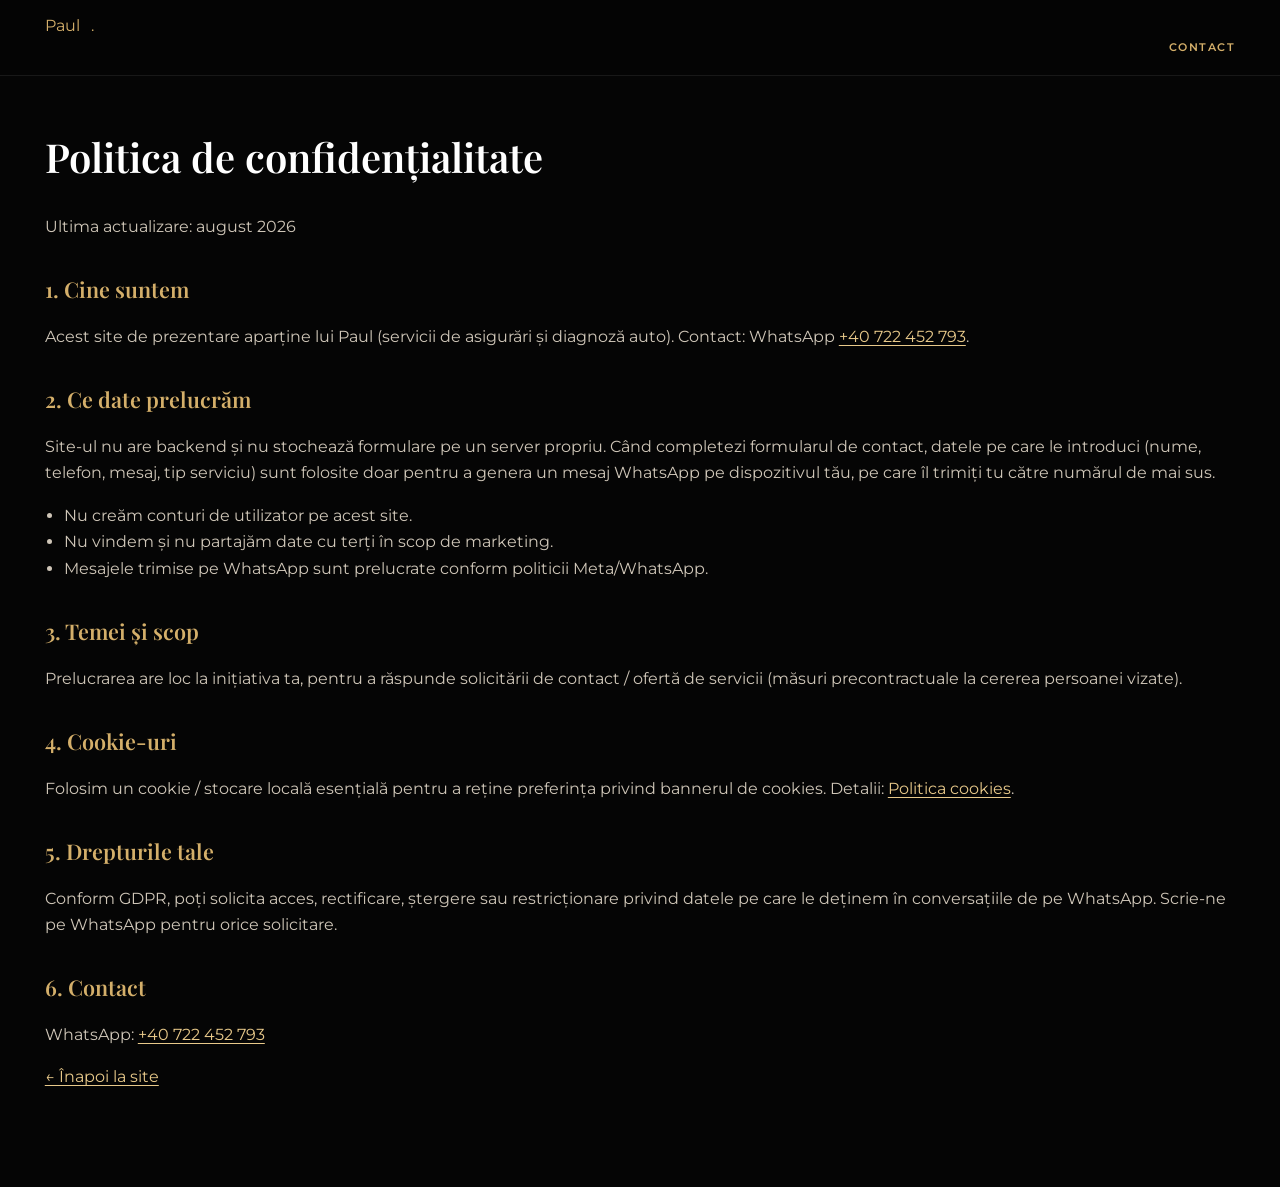
<file: politica-confidentialitate.html>
<!DOCTYPE html>
<html lang="ro">
<head>
  <meta charset="UTF-8" />
  <meta name="viewport" content="width=device-width, initial-scale=1" />
  <title>Politica de confidențialitate — Paul</title>
  <meta name="description" content="Politica de confidențialitate pentru site-ul Paul — asigurări și diagnoză auto." />
  <meta name="robots" content="index, follow" />
  <link rel="canonical" href="https://www.paulbas.ro/politica-confidentialitate" />
  <link rel="stylesheet" href="css/styles.css" />
  <link rel="preconnect" href="https://fonts.googleapis.com" />
  <link rel="preconnect" href="https://fonts.gstatic.com" crossorigin />
  <link href="https://fonts.googleapis.com/css2?family=Montserrat:wght@400;500;600;700&family=Playfair+Display:wght@500;600;700&display=swap" rel="stylesheet" />
</head>
<body>
  <header class="site-header legal-header">
    <div class="container">
      <a class="brand" href="index.html">Paul<span>.</span></a>
      <nav class="nav" style="display:flex">
        <a href="index.html#contact">Contact</a>
      </nav>
    </div>
  </header>

  <main class="legal-page container">
    <h1>Politica de confidențialitate</h1>
    <p>Ultima actualizare: august 2026</p>

    <h2>1. Cine suntem</h2>
    <p>
      Acest site de prezentare aparține lui Paul (servicii de asigurări și diagnoză auto).
      Contact: WhatsApp <a href="https://wa.me/40722452793">+40 722 452 793</a>.
    </p>

    <h2>2. Ce date prelucrăm</h2>
    <p>
      Site-ul nu are backend și nu stochează formulare pe un server propriu.
      Când completezi formularul de contact, datele pe care le introduci (nume, telefon, mesaj, tip serviciu)
      sunt folosite doar pentru a genera un mesaj WhatsApp pe dispozitivul tău, pe care îl trimiți tu către numărul de mai sus.
    </p>
    <ul>
      <li>Nu creăm conturi de utilizator pe acest site.</li>
      <li>Nu vindem și nu partajăm date cu terți în scop de marketing.</li>
      <li>Mesajele trimise pe WhatsApp sunt prelucrate conform politicii Meta/WhatsApp.</li>
    </ul>

    <h2>3. Temei și scop</h2>
    <p>
      Prelucrarea are loc la inițiativa ta, pentru a răspunde solicitării de contact / ofertă de servicii
      (măsuri precontractuale la cererea persoanei vizate).
    </p>

    <h2>4. Cookie-uri</h2>
    <p>
      Folosim un cookie / stocare locală esențială pentru a reține preferința privind bannerul de cookies.
      Detalii: <a href="politica-cookies.html">Politica cookies</a>.
    </p>

    <h2>5. Drepturile tale</h2>
    <p>
      Conform GDPR, poți solicita acces, rectificare, ștergere sau restricționare privind datele pe care le deținem
      în conversațiile de pe WhatsApp. Scrie-ne pe WhatsApp pentru orice solicitare.
    </p>

    <h2>6. Contact</h2>
    <p>WhatsApp: <a href="https://wa.me/40722452793">+40 722 452 793</a></p>

    <p><a href="index.html">← Înapoi la site</a></p>
  </main>
</body>
</html>
</file>
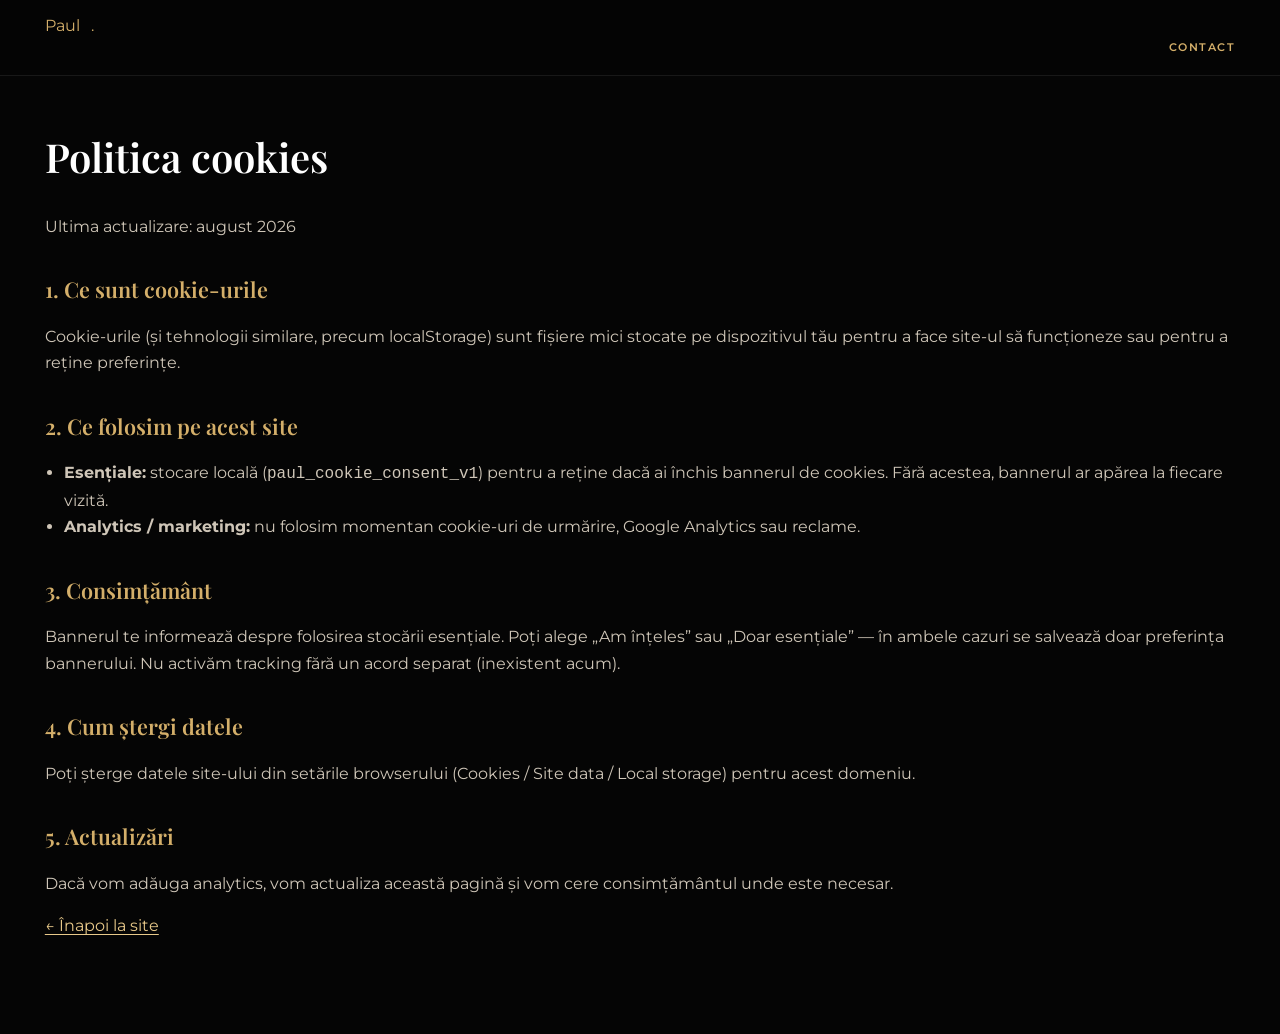
<file: politica-cookies.html>
<!DOCTYPE html>
<html lang="ro">
<head>
  <meta charset="UTF-8" />
  <meta name="viewport" content="width=device-width, initial-scale=1" />
  <title>Politica cookies — Paul</title>
  <meta name="description" content="Politica cookies pentru site-ul Paul." />
  <meta name="robots" content="index, follow" />
  <link rel="canonical" href="https://www.paulbas.ro/politica-cookies" />
  <link rel="stylesheet" href="css/styles.css" />
  <link rel="preconnect" href="https://fonts.googleapis.com" />
  <link rel="preconnect" href="https://fonts.gstatic.com" crossorigin />
  <link href="https://fonts.googleapis.com/css2?family=Montserrat:wght@400;500;600;700&family=Playfair+Display:wght@500;600;700&display=swap" rel="stylesheet" />
</head>
<body>
  <header class="site-header legal-header">
    <div class="container">
      <a class="brand" href="index.html">Paul<span>.</span></a>
      <nav class="nav" style="display:flex">
        <a href="index.html#contact">Contact</a>
      </nav>
    </div>
  </header>

  <main class="legal-page container">
    <h1>Politica cookies</h1>
    <p>Ultima actualizare: august 2026</p>

    <h2>1. Ce sunt cookie-urile</h2>
    <p>
      Cookie-urile (și tehnologii similare, precum localStorage) sunt fișiere mici stocate pe dispozitivul tău
      pentru a face site-ul să funcționeze sau pentru a reține preferințe.
    </p>

    <h2>2. Ce folosim pe acest site</h2>
    <ul>
      <li>
        <strong>Esențiale:</strong> stocare locală (<code>paul_cookie_consent_v1</code>) pentru a reține dacă ai închis bannerul de cookies.
        Fără acestea, bannerul ar apărea la fiecare vizită.
      </li>
      <li>
        <strong>Analytics / marketing:</strong> nu folosim momentan cookie-uri de urmărire, Google Analytics sau reclame.
      </li>
    </ul>

    <h2>3. Consimțământ</h2>
    <p>
      Bannerul te informează despre folosirea stocării esențiale. Poți alege „Am înțeles” sau „Doar esențiale” —
      în ambele cazuri se salvează doar preferința bannerului. Nu activăm tracking fără un acord separat (inexistent acum).
    </p>

    <h2>4. Cum ștergi datele</h2>
    <p>
      Poți șterge datele site-ului din setările browserului (Cookies / Site data / Local storage) pentru acest domeniu.
    </p>

    <h2>5. Actualizări</h2>
    <p>
      Dacă vom adăuga analytics, vom actualiza această pagină și vom cere consimțământul unde este necesar.
    </p>

    <p><a href="index.html">← Înapoi la site</a></p>
  </main>
</body>
</html>
</file>
<file: css/styles.css>
/* Paul — Design 04 Luxury Charcoal (match mockup 1:1) */

:root {
  --bg: #050505;
  --bg-elevated: #0e0e0e;
  --bg-panel: #161616;
  --text: #ffffff;
  --text-soft: #f0ebe3;
  --text-muted: #cfc6b8;
  --gold: #d4af6a;
  --gold-bright: #e8c98a;
  --gold-deep: #b8924a;
  --line: rgba(212, 175, 106, 0.28);
  --line-soft: rgba(255, 255, 255, 0.08);
  --danger: #e07070;
  --font-display: "Playfair Display", Georgia, serif;
  --font-body: "Montserrat", system-ui, sans-serif;
  --max: 1280px;
  --pad: clamp(0.95rem, 3.6vw, 2.8rem);
  --header-h: 76px;
  --ease: cubic-bezier(0.22, 1, 0.36, 1);
}

*,
*::before,
*::after {
  box-sizing: border-box;
}

html {
  scroll-behavior: smooth;
  -webkit-text-size-adjust: 100%;
}

body {
  margin: 0;
  font-family: var(--font-body);
  font-size: 1rem;
  line-height: 1.65;
  color: var(--text-soft);
  background: var(--bg);
  -webkit-font-smoothing: antialiased;
  overflow-x: hidden;
}

img {
  max-width: 100%;
  display: block;
}

a {
  color: var(--gold-bright);
  text-underline-offset: 3px;
}

a:hover {
  color: #fff;
}

.skip-link {
  position: absolute;
  left: 1rem;
  top: -100px;
  background: var(--gold);
  color: #111;
  padding: 0.6rem 1rem;
  z-index: 1000;
  border-radius: 6px;
  font-weight: 600;
}

.skip-link:focus {
  top: 1rem;
}

.container {
  width: min(100% - (var(--pad) * 2), var(--max));
  margin-inline: auto;
}

/* —— Header —— */
.site-header {
  position: sticky;
  top: 0;
  z-index: 60;
  height: var(--header-h);
  display: flex;
  align-items: center;
  background: rgba(5, 5, 5, 0.92);
  backdrop-filter: blur(16px);
  border-bottom: 1px solid var(--line-soft);
}

.header-inner {
  display: flex;
  align-items: center;
  justify-content: space-between;
  gap: 1rem;
  width: min(100% - (var(--pad) * 2), var(--max));
  margin-inline: auto;
}

.brand {
  display: flex;
  align-items: center;
  gap: 0.7rem;
  text-decoration: none;
  color: var(--gold);
  flex-shrink: 0;
}

.brand-mark {
  display: grid;
  place-items: center;
  width: 2.5rem;
  height: 2.5rem;
  color: var(--gold);
  flex-shrink: 0;
}

.brand-mark svg {
  width: 100%;
  height: 100%;
  display: block;
}

.brand-text {
  display: flex;
  flex-direction: column;
  gap: 0.12rem;
}

.brand-name {
  font-family: var(--font-display);
  font-size: 1.5rem;
  font-weight: 600;
  letter-spacing: -0.02em;
  line-height: 1;
  color: #fff;
}

.brand-name span {
  color: var(--gold);
}

.brand-tag {
  font-size: 0.58rem;
  font-weight: 600;
  letter-spacing: 0.16em;
  text-transform: uppercase;
  color: var(--gold);
}

.nav {
  display: flex;
  align-items: center;
  flex-wrap: wrap;
  justify-content: flex-end;
  gap: 0.35rem 1.15rem;
}

.nav a {
  color: var(--gold);
  text-decoration: none;
  font-size: 0.68rem;
  font-weight: 600;
  letter-spacing: 0.14em;
  text-transform: uppercase;
  padding-bottom: 0.25rem;
  border-bottom: 1px solid transparent;
  white-space: nowrap;
}

.nav a:hover,
.nav a.is-active {
  color: var(--gold-bright);
  border-bottom-color: var(--gold);
}

.nav-toggle {
  display: none;
  background: transparent;
  border: 1px solid var(--line);
  color: var(--gold);
  border-radius: 6px;
  padding: 0.5rem 0.8rem;
  cursor: pointer;
  font-family: var(--font-body);
  font-size: 0.72rem;
  letter-spacing: 0.1em;
  text-transform: uppercase;
}

/* —— Hero (match mockup 04) —— */
.hero {
  position: relative;
  padding: clamp(1.75rem, 3.5vw, 2.75rem) 0 1.5rem;
  overflow: visible;
  background: #070707;
  isolation: isolate;
  min-height: 60svh;
  display: flex;
  flex-direction: column;
}

.hero-bg {
  position: absolute;
  inset: 0;
  z-index: 0;
  pointer-events: none;
  overflow: hidden;
  background:
    radial-gradient(ellipse 50% 55% at 82% 40%, rgba(212, 175, 106, 0.22), transparent 58%),
    radial-gradient(ellipse 40% 45% at 12% 75%, rgba(212, 175, 106, 0.08), transparent 55%),
    radial-gradient(ellipse 60% 40% at 40% 0%, rgba(40, 35, 28, 0.5), transparent 50%),
    linear-gradient(165deg, #12100e 0%, #070707 45%, #0a0908 100%);
}

.hero-ribbons {
  position: absolute;
  inset: -10% -5%;
  background: url("data:image/svg+xml,%3Csvg xmlns='http://www.w3.org/2000/svg' viewBox='0 0 1400 800' fill='none'%3E%3Cpath d='M-50 620C180 480 320 280 520 260c210-20 340 160 560 190 180 24 340-40 520-10' stroke='%23d4af6a' stroke-width='2.5' opacity='0.35'/%3E%3Cpath d='M-80 680C160 520 360 300 580 290c240-12 380 170 620 195 160 16 300-50 460-20' stroke='%23e8c98a' stroke-width='1.5' opacity='0.22'/%3E%3Cpath d='M100 720C300 580 480 400 700 390' stroke='%23d4af6a' stroke-width='1' opacity='0.18'/%3E%3C/svg%3E")
    center 55% / cover no-repeat;
  filter: blur(0.4px);
  opacity: 0.95;
}

.hero-car {
  position: absolute;
  left: 2%;
  bottom: 18%;
  width: min(48%, 520px);
  height: 42%;
  background: url("data:image/svg+xml,%3Csvg xmlns='http://www.w3.org/2000/svg' viewBox='0 0 640 280' fill='none'%3E%3Cpath d='M40 190h70l35-70h160l45 70h150c40 0 60 20 70 50H40V190z' fill='%23d4af6a' opacity='0.09'/%3E%3Cpath d='M40 190h70l35-70h160l45 70h150c40 0 60 20 70 50' stroke='%23d4af6a' stroke-width='2' opacity='0.2'/%3E%3Ccircle cx='150' cy='210' r='32' stroke='%23d4af6a' stroke-width='3' opacity='0.16'/%3E%3Ccircle cx='430' cy='210' r='32' stroke='%23d4af6a' stroke-width='3' opacity='0.16'/%3E%3Cpath d='M260 120h90l20 40H245l15-40z' fill='%23d4af6a' opacity='0.06'/%3E%3C/svg%3E")
    left bottom / contain no-repeat;
  filter: blur(0.6px);
  opacity: 0.9;
}

.hero-grain {
  position: absolute;
  inset: 0;
  opacity: 0.07;
  mix-blend-mode: overlay;
  background-image: url("data:image/svg+xml,%3Csvg viewBox='0 0 200 200' xmlns='http://www.w3.org/2000/svg'%3E%3Cfilter id='n'%3E%3CfeTurbulence type='fractalNoise' baseFrequency='0.9' numOctaves='4' stitchTiles='stitch'/%3E%3C/filter%3E%3Crect width='100%25' height='100%25' filter='url(%23n)'/%3E%3C/svg%3E");
}

.hero-grid {
  position: relative;
  z-index: 1;
  display: grid;
  grid-template-columns: minmax(0, 1.05fr) minmax(0, 0.95fr);
  gap: clamp(1.5rem, 4vw, 3rem);
  align-items: center;
  padding-bottom: clamp(1.25rem, 2.5vw, 2rem);
  flex: 1 1 auto;
  min-height: min(400px, calc(60svh - var(--header-h) - 8rem));
}

.hero-copy {
  position: relative;
  z-index: 2;
  animation: rise 0.75s var(--ease) both;
}

.hero-brand {
  font-family: var(--font-display);
  font-size: clamp(3.6rem, 8.5vw, 5.9rem);
  font-weight: 600;
  letter-spacing: -0.03em;
  line-height: 0.92;
  margin: 0;
  color: var(--gold-bright);
  text-shadow: 0 2px 28px rgba(212, 175, 106, 0.35);
}

.hero-brand span {
  color: var(--gold);
}

.hero-subtitle {
  font-family: var(--font-display);
  font-size: clamp(1.55rem, 3.2vw, 2.15rem);
  font-weight: 500;
  margin: 0 0 0.35rem;
  color: #fff;
  letter-spacing: -0.01em;
}

.hero-divider {
  display: flex;
  align-items: center;
  gap: 0.75rem;
  margin: 0 0 1.1rem;
  color: var(--gold);
  max-width: 260px;
}

.hero-divider span {
  flex: 1;
  height: 1px;
  background: linear-gradient(90deg, transparent, var(--gold-bright), transparent);
}

.hero-lead {
  margin: 0 0 1.6rem;
  color: #f5f0e8;
  font-size: clamp(0.98rem, 1.5vw, 1.08rem);
  font-weight: 400;
  max-width: 32rem;
  line-height: 1.65;
  text-shadow: 0 1px 14px rgba(0, 0, 0, 0.65);
}

.hero-bullets {
  list-style: none;
  margin: 0 0 1.6rem;
  padding: 0;
  max-width: 34rem;
  display: grid;
  gap: 0.55rem;
}

.hero-bullets li {
  position: relative;
  padding-left: 1.15rem;
  color: #f5f0e8;
  font-size: clamp(0.98rem, 1.5vw, 1.08rem);
  line-height: 1.5;
  text-shadow: 0 1px 14px rgba(0, 0, 0, 0.65);
}

.hero-bullets li::before {
  content: "";
  position: absolute;
  left: 0;
  top: 0.55em;
  width: 0.4rem;
  height: 0.4rem;
  border-radius: 50%;
  background: var(--gold-bright);
  box-shadow: 0 0 8px rgba(232, 201, 138, 0.45);
}

.cta-row {
  display: flex;
  flex-wrap: wrap;
  gap: 0.75rem;
}

.btn {
  display: inline-flex;
  align-items: center;
  justify-content: center;
  gap: 0.5rem;
  padding: 0.9rem 1.4rem;
  border-radius: 10px;
  font-family: var(--font-body);
  font-weight: 700;
  font-size: 0.75rem;
  letter-spacing: 0.1em;
  text-transform: uppercase;
  border: none;
  cursor: pointer;
  text-decoration: none;
  transition: transform 0.2s var(--ease), background 0.2s ease, color 0.2s ease, border-color 0.2s ease, box-shadow 0.2s ease;
}

.btn svg {
  flex-shrink: 0;
}

.btn:hover {
  transform: translateY(-1px);
}

.btn-primary {
  background: linear-gradient(180deg, #edd090, var(--gold));
  color: #111;
  box-shadow: 0 10px 28px rgba(212, 175, 106, 0.35);
}

.btn-primary:hover {
  background: linear-gradient(180deg, #f5dca8, var(--gold-bright));
  color: #111;
}

.btn-ghost {
  background: transparent;
  color: #fff;
  border: 1.5px solid var(--gold);
}

.btn-ghost:hover {
  background: rgba(212, 175, 106, 0.12);
  color: #fff;
  border-color: var(--gold-bright);
}

/* Portrait breakout */
.hero-visual {
  position: relative;
  display: flex;
  align-items: flex-end;
  justify-content: center;
  min-height: clamp(340px, 48vw, 460px);
  animation: rise 0.85s var(--ease) 0.08s both;
  overflow: visible;
}

.portrait-stage {
  position: relative;
  width: min(100%, 420px);
  height: clamp(360px, 52vw, 480px);
  display: flex;
  align-items: flex-end;
  justify-content: center;
}

.portrait-glow {
  position: absolute;
  left: 50%;
  bottom: 8%;
  translate: -50% 0;
  width: 85%;
  height: 70%;
  border-radius: 50%;
  background: radial-gradient(circle, rgba(232, 201, 138, 0.35) 0%, rgba(212, 175, 106, 0.12) 45%, transparent 70%);
  filter: blur(18px);
  z-index: 0;
}

.portrait-swoosh {
  position: absolute;
  inset: -8% -18% -5%;
  z-index: 0;
  background: url("data:image/svg+xml,%3Csvg xmlns='http://www.w3.org/2000/svg' viewBox='0 0 420 420' fill='none'%3E%3Cpath d='M30 310C70 120 170 30 300 70c95 30 120 150 70 240' stroke='%23d4af6a' stroke-width='2.2' opacity='0.65'/%3E%3Cpath d='M55 330C90 150 190 55 320 100' stroke='%23e8c98a' stroke-width='1.3' opacity='0.4'/%3E%3C/svg%3E")
    center / contain no-repeat;
  filter: drop-shadow(0 0 16px rgba(212, 175, 106, 0.45));
}

.portrait-disc {
  position: absolute;
  left: 50%;
  bottom: 0;
  translate: -50% 0;
  width: min(92%, 360px);
  aspect-ratio: 1;
  border-radius: 50%;
  background: radial-gradient(circle at 38% 32%, #2a2520 0%, #141210 55%, #0a0908 100%);
  box-shadow:
    inset 0 0 40px rgba(212, 175, 106, 0.08),
    0 20px 50px rgba(0, 0, 0, 0.55);
  z-index: 1;
}

.portrait-ring {
  position: absolute;
  left: 50%;
  bottom: 0;
  translate: -50% 0;
  width: min(92%, 360px);
  aspect-ratio: 1;
  border-radius: 50%;
  border: 2px solid var(--gold-bright);
  box-shadow:
    0 0 0 1px rgba(232, 201, 138, 0.25),
    0 0 36px rgba(212, 175, 106, 0.28),
    inset 0 0 0 1px rgba(176, 140, 70, 0.4);
  z-index: 2;
  pointer-events: none;
  background: transparent;
  padding: 0;
}

.portrait-img {
  position: relative;
  z-index: 3;
  width: min(88%, 340px);
  height: auto;
  max-height: 108%;
  object-fit: contain;
  object-position: bottom center;
  border-radius: 0;
  background: transparent;
  filter:
    brightness(1.18)
    contrast(1.1)
    saturate(1.08)
    drop-shadow(0 18px 28px rgba(0, 0, 0, 0.45));
  transform: translateY(2%);
}

@keyframes rise {
  from {
    opacity: 0;
    transform: translateY(14px);
  }
  to {
    opacity: 1;
    transform: translateY(0);
  }
}

/* Highlights floating panel */
.highlights {
  position: relative;
  z-index: 2;
  border-top: none;
  background: transparent;
  padding: 0 0 0.25rem;
}

.highlights-panel {
  display: grid;
  grid-template-columns: repeat(5, minmax(0, 1fr));
  gap: 1rem 1.1rem;
  padding: 1.2rem 1.2rem;
  border-radius: 14px;
  border: 1px solid rgba(212, 175, 106, 0.28);
  background: rgba(16, 14, 12, 0.78);
  backdrop-filter: blur(16px);
  box-shadow:
    0 16px 40px rgba(0, 0, 0, 0.4),
    inset 0 1px 0 rgba(232, 201, 138, 0.08);
}

.highlight {
  display: flex;
  gap: 0.65rem;
  align-items: flex-start;
  min-width: 0;
}

.highlight-icon {
  flex: 0 0 3.1rem;
  width: 3.1rem;
  height: 3.1rem;
  display: grid;
  place-items: center;
  color: var(--gold-bright);
  margin-top: 0;
}

.highlight-icon svg {
  width: 100%;
  height: 100%;
  display: block;
  overflow: visible;
}

.highlight h3 {
  margin: 0 0 0.3rem;
  font-family: var(--font-body);
  font-size: 0.78rem;
  font-weight: 700;
  color: var(--gold-bright);
  letter-spacing: 0.01em;
}

.highlight p {
  margin: 0;
  font-size: 0.72rem;
  color: #d8d0c4;
  line-height: 1.35;
}

/* Sections below */
section:not(.hero) {
  padding: clamp(3.25rem, 7vw, 5.25rem) 0;
}

.section-label {
  display: inline-block;
  font-size: 0.7rem;
  font-weight: 700;
  letter-spacing: 0.16em;
  text-transform: uppercase;
  color: var(--gold);
  margin-bottom: 0.75rem;
}

.section-title {
  font-family: var(--font-display);
  font-size: clamp(1.85rem, 4vw, 2.55rem);
  font-weight: 600;
  letter-spacing: -0.02em;
  line-height: 1.15;
  margin: 0 0 1rem;
  color: #fff;
  max-width: 18ch;
}

.section-lead {
  margin: 0;
  color: var(--text-muted);
  max-width: 40rem;
}

/* Reviews */
.reviews-section {
  background:
    radial-gradient(ellipse 70% 80% at 10% 20%, rgba(212, 175, 106, 0.07), transparent 55%),
    linear-gradient(180deg, #080808 0%, var(--bg) 100%);
  border-block: 1px solid var(--line-soft);
}

.reviews-head {
  display: flex;
  flex-wrap: wrap;
  align-items: flex-end;
  justify-content: space-between;
  gap: 1.25rem 1.5rem;
  margin-bottom: 2rem;
}

.reviews-head .section-title {
  margin-bottom: 0;
}

.reviews-title-row {
  display: flex;
  flex-wrap: wrap;
  align-items: center;
  gap: 0.75rem 1.35rem;
}

.reviews-avg {
  display: flex;
  flex-wrap: wrap;
  align-items: center;
  gap: 0.4rem 0.65rem;
  margin-top: 0;
}

.reviews-avg-score {
  font-family: var(--font-display);
  font-size: 1.55rem;
  font-weight: 600;
  color: var(--gold-bright);
  line-height: 1;
  letter-spacing: -0.02em;
}

.reviews-avg-stars .review-stars {
  margin-bottom: 0;
  font-size: 1.05rem;
}

.reviews-avg-stars .review-stars .is-half {
  background: linear-gradient(90deg, var(--gold-bright) 50%, rgba(212, 175, 106, 0.28) 50%);
  -webkit-background-clip: text;
  background-clip: text;
  color: transparent;
  -webkit-text-fill-color: transparent;
}

.reviews-avg-count {
  font-size: 0.82rem;
  color: var(--text-muted);
}

.reviews-stage {
  position: relative;
  max-width: 56rem;
}

.reviews-track {
  position: relative;
  min-height: 14rem;
  height: auto;
}

.review-page {
  display: grid;
  grid-template-columns: 1fr 1fr;
  gap: 1.75rem 2.5rem;
  align-items: start;
  position: absolute;
  left: 0;
  right: 0;
  top: 0;
  width: 100%;
  opacity: 0;
  visibility: hidden;
  pointer-events: none;
  transition: opacity 0.35s var(--ease);
  z-index: 0;
}

.review-page.is-active {
  opacity: 1;
  visibility: visible;
  pointer-events: auto;
  z-index: 1;
}

.review-page:has(.review-card:only-child) {
  grid-template-columns: 1fr;
  max-width: 28rem;
}

.review-card {
  min-width: 0;
  padding-right: 0.5rem;
  display: flex;
  flex-direction: column;
  min-height: 100%;
}

.review-card + .review-card {
  border-left: 1px solid var(--line);
  padding-left: 2.5rem;
  padding-right: 0;
}

.review-stars {
  display: inline-flex;
  gap: 0.15rem;
  color: rgba(212, 175, 106, 0.28);
  font-size: 1.05rem;
  letter-spacing: 0.05em;
  margin-bottom: 0.85rem;
}

.review-stars .is-on {
  color: var(--gold-bright);
}

.review-text {
  margin: 0;
  font-family: var(--font-display);
  font-size: clamp(1.15rem, 2.4vw, 1.45rem);
  font-weight: 500;
  line-height: 1.45;
  color: #fff;
  letter-spacing: -0.01em;
}

.review-text.is-clamped {
  display: -webkit-box;
  -webkit-box-orient: vertical;
  -webkit-line-clamp: 3;
  line-clamp: 3;
  overflow: hidden;
  min-height: calc(1.45em * 3);
}

.review-more-slot {
  min-height: 1.35rem;
  margin-top: 0.65rem;
}

.review-more {
  margin: 0;
  padding: 0;
  border: 0;
  background: transparent;
  color: var(--gold-bright);
  font-family: var(--font-body);
  font-size: 0.78rem;
  font-weight: 600;
  letter-spacing: 0.08em;
  text-transform: uppercase;
  cursor: pointer;
}

.review-more:hover {
  color: #fff;
}

.review-more[hidden] {
  display: none;
}

.review-meta {
  display: flex;
  flex-wrap: wrap;
  align-items: baseline;
  gap: 0.5rem 1rem;
  margin-top: auto;
  padding-top: 1.15rem;
  font-size: 0.82rem;
  color: var(--text-muted);
}

.review-name {
  color: var(--gold);
  font-weight: 600;
  letter-spacing: 0.04em;
  text-transform: uppercase;
  font-size: 0.72rem;
}

.reviews-dots {
  display: flex;
  gap: 0.45rem;
  margin-top: 1.5rem;
}

.review-dot {
  width: 7px;
  height: 7px;
  padding: 0;
  border: 0;
  border-radius: 50%;
  background: rgba(255, 255, 255, 0.22);
  cursor: pointer;
  transition: background 0.25s var(--ease), transform 0.25s var(--ease);
}

.review-dot.is-active {
  background: var(--gold-bright);
  transform: scale(1.25);
}

.reviews-empty {
  color: var(--text-muted);
  margin: 0;
}

/* Review modal */
body.modal-open {
  overflow: hidden;
}

.modal[hidden] {
  display: none !important;
}

.modal {
  position: fixed;
  inset: 0;
  z-index: 1200;
  display: grid;
  place-items: center;
  padding: 1.25rem;
}

.modal-backdrop {
  position: absolute;
  inset: 0;
  background: rgba(0, 0, 0, 0.72);
  border: 0;
  cursor: pointer;
}

.modal-panel {
  position: relative;
  z-index: 1;
  width: min(100%, 28rem);
  max-height: min(90vh, 40rem);
  overflow: auto;
  padding: 1.75rem 1.5rem 1.5rem;
  background: linear-gradient(165deg, #161616 0%, #0c0c0c 100%);
  border: 1px solid var(--line);
  box-shadow: 0 24px 60px rgba(0, 0, 0, 0.55);
}

.reviews-actions {
  display: flex;
  flex-wrap: wrap;
  align-items: center;
  gap: 0.85rem 1.35rem;
}

.reviews-all-link {
  padding: 0;
  border: 0;
  background: transparent;
  color: var(--gold-bright);
  font-family: var(--font-body);
  font-size: 0.78rem;
  font-weight: 600;
  letter-spacing: 0.08em;
  text-transform: uppercase;
  cursor: pointer;
  text-decoration: underline;
  text-underline-offset: 0.28em;
  text-decoration-color: rgba(212, 175, 106, 0.45);
  transition: color 0.25s var(--ease), text-decoration-color 0.25s var(--ease);
}

.reviews-all-link:hover {
  color: #fff;
  text-decoration-color: rgba(255, 255, 255, 0.55);
}

.modal-panel--review {
  width: min(100%, 32rem);
}

.modal-panel--browse {
  width: min(100%, 52rem);
  max-height: min(94vh, 52rem);
  display: flex;
  flex-direction: column;
  padding: 0;
  overflow: hidden;
  color-scheme: dark;
  background:
    radial-gradient(ellipse 70% 40% at 0% 0%, rgba(212, 175, 106, 0.09), transparent 55%),
    linear-gradient(180deg, #141414 0%, #0a0a0a 100%);
}

.modal-panel--browse .modal-close {
  z-index: 2;
  top: 0.85rem;
  right: 0.85rem;
}

.reviews-browse-scroll {
  flex: 1 1 auto;
  min-height: 0;
  overflow: auto;
  padding: 1.5rem 1.5rem 0.5rem;
  color-scheme: dark;
  scrollbar-width: thin;
  scrollbar-color: rgba(212, 175, 106, 0.55) #000;
}

.reviews-browse-scroll::-webkit-scrollbar {
  width: 10px;
}

.reviews-browse-scroll::-webkit-scrollbar-track {
  background: #000;
}

.reviews-browse-scroll::-webkit-scrollbar-thumb {
  background: rgba(212, 175, 106, 0.45);
  border: 2px solid #000;
}

.reviews-browse-scroll::-webkit-scrollbar-thumb:hover {
  background: rgba(212, 175, 106, 0.7);
}

.reviews-browse-head {
  padding-right: 2rem;
}

.reviews-browse-head .modal-title {
  margin: 0 0 1.25rem;
  font-size: clamp(1.45rem, 2.8vw, 1.85rem);
}

.reviews-browse-scoreboard {
  display: grid;
  grid-template-columns: minmax(10rem, 13rem) 1fr;
  gap: 1.5rem 1.75rem;
  padding-bottom: 1.35rem;
  margin-bottom: 1.15rem;
  border-bottom: 1px solid var(--line-soft);
}

.reviews-browse-score-main {
  display: flex;
  align-items: center;
  gap: 0.9rem;
}

.reviews-browse-score-badge {
  flex-shrink: 0;
  display: grid;
  place-items: center;
  width: 3.6rem;
  height: 3.6rem;
  background: linear-gradient(145deg, var(--gold-bright), var(--gold));
  color: #0a0a0a;
  font-family: var(--font-display);
  font-size: 1.45rem;
  font-weight: 700;
  line-height: 1;
  letter-spacing: -0.02em;
}

.reviews-browse-score-side .review-stars {
  margin-bottom: 0.35rem;
  font-size: 0.95rem;
}

.reviews-browse-score-side .review-stars .is-half {
  background: linear-gradient(90deg, var(--gold-bright) 50%, rgba(212, 175, 106, 0.28) 50%);
  -webkit-background-clip: text;
  background-clip: text;
  color: transparent;
  -webkit-text-fill-color: transparent;
}

.reviews-browse-score-label {
  margin: 0;
  font-size: 0.78rem;
  font-weight: 600;
  color: #fff;
}

.reviews-browse-score-count {
  margin: 0.15rem 0 0;
  font-size: 0.78rem;
  color: var(--text-muted);
}

.reviews-browse-viz {
  min-width: 0;
  align-self: stretch;
}

.reviews-browse-bars {
  display: grid;
  gap: 0.45rem;
  align-content: center;
}

.reviews-browse-bar-row {
  display: grid;
  grid-template-columns: 3.2rem 1fr 2rem;
  gap: 0.55rem;
  align-items: center;
  font-size: 0.72rem;
  color: var(--text-muted);
}

.reviews-browse-bar-track {
  height: 0.45rem;
  background: rgba(255, 255, 255, 0.08);
  overflow: hidden;
}

.reviews-browse-bar-fill {
  height: 100%;
  background: linear-gradient(90deg, var(--gold), var(--gold-bright));
  width: 0%;
  transition: width 0.45s var(--ease);
}

.reviews-browse-bar-row strong {
  font-weight: 600;
  color: #fff;
  text-align: right;
}

.reviews-browse-filters-block {
  padding-bottom: 1.15rem;
  margin-bottom: 0.85rem;
  border-bottom: 1px solid var(--line-soft);
}

.reviews-browse-filters-label {
  margin: 0 0 0.65rem;
  font-size: 0.72rem;
  font-weight: 600;
  letter-spacing: 0.1em;
  text-transform: uppercase;
  color: var(--gold);
}

.reviews-browse-selects {
  display: grid;
  grid-template-columns: repeat(2, minmax(0, 14rem));
  gap: 0.75rem 1rem;
}

.reviews-browse-field {
  display: flex;
  flex-direction: column;
  gap: 0.35rem;
  font-size: 0.72rem;
  color: var(--text-muted);
}

.reviews-browse-field select {
  appearance: none;
  width: 100%;
  padding: 0.55rem 2rem 0.55rem 0.75rem;
  border: 1px solid var(--line);
  background:
    #121212
    url("data:image/svg+xml,%3Csvg xmlns='http://www.w3.org/2000/svg' width='12' height='8' viewBox='0 0 12 8'%3E%3Cpath fill='%23d4af6a' d='M1 1l5 5 5-5'/%3E%3C/svg%3E")
    no-repeat right 0.65rem center;
  color: var(--text);
  font-family: var(--font-body);
  font-size: 0.85rem;
  cursor: pointer;
}

.reviews-browse-field select:focus {
  outline: 1px solid var(--gold);
  outline-offset: 2px;
}

.reviews-browse-list-head {
  display: flex;
  flex-wrap: wrap;
  align-items: baseline;
  justify-content: space-between;
  gap: 0.5rem 1rem;
  margin-bottom: 0.35rem;
}

.reviews-browse-list-title {
  margin: 0;
  font-family: var(--font-display);
  font-size: 1.15rem;
  font-weight: 600;
  color: #fff;
}

.reviews-browse-meta {
  margin: 0;
  font-size: 0.78rem;
  color: var(--text-muted);
}

.reviews-browse-list {
  outline: none;
}

.reviews-browse-item {
  display: grid;
  grid-template-columns: minmax(8rem, 11rem) 1fr;
  gap: 1rem 1.5rem;
  padding: 1.25rem 0;
  border-bottom: 1px solid var(--line-soft);
  transition: background 0.35s var(--ease);
}

.reviews-browse-item:last-child {
  border-bottom: 0;
}

.reviews-browse-item.is-focus {
  background: rgba(212, 175, 106, 0.07);
  margin: 0 -0.65rem;
  padding-left: 0.65rem;
  padding-right: 0.65rem;
  animation: browse-focus-in 0.55s var(--ease) both;
}

@keyframes browse-focus-in {
  from {
    background: rgba(212, 175, 106, 0.16);
  }
  to {
    background: rgba(212, 175, 106, 0.07);
  }
}

.reviews-browse-author {
  display: flex;
  gap: 0.7rem;
  align-items: flex-start;
  min-width: 0;
}

.reviews-browse-avatar {
  flex-shrink: 0;
  width: 2.5rem;
  height: 2.5rem;
  display: grid;
  place-items: center;
  border-radius: 50%;
  background: linear-gradient(145deg, #2a2418, #151515);
  border: 1px solid rgba(212, 175, 106, 0.35);
  color: var(--gold-bright);
  overflow: hidden;
}

.reviews-browse-avatar svg {
  width: 1.55rem;
  height: 1.55rem;
  display: block;
}

.reviews-browse-author-meta {
  min-width: 0;
}

.reviews-browse-author-meta .review-name {
  display: block;
  margin-bottom: 0.25rem;
}

.reviews-browse-author-meta time {
  display: block;
  font-size: 0.75rem;
  color: var(--text-muted);
}

.reviews-browse-body {
  min-width: 0;
}

.reviews-browse-body-top {
  display: flex;
  align-items: flex-start;
  justify-content: space-between;
  gap: 0.75rem;
  margin-bottom: 0.55rem;
}

.reviews-browse-rating-badge {
  flex-shrink: 0;
  display: grid;
  place-items: center;
  min-width: 2.35rem;
  height: 2.35rem;
  padding: 0 0.35rem;
  background: #1a1a1a;
  border: 1px solid rgba(212, 175, 106, 0.55);
  color: var(--gold-bright);
  font-family: var(--font-display);
  font-size: 1rem;
  font-weight: 700;
}

.reviews-browse-item .review-stars {
  margin-bottom: 0;
  font-size: 0.9rem;
}

.reviews-browse-item .review-text {
  margin: 0;
  font-size: clamp(0.98rem, 1.8vw, 1.12rem);
  font-weight: 500;
  line-height: 1.5;
}

.reviews-browse-empty {
  margin: 1.5rem 0 2rem;
  text-align: center;
  color: var(--text-muted);
}

.reviews-browse-foot {
  flex-shrink: 0;
  display: flex;
  flex-wrap: wrap;
  gap: 0.75rem;
  justify-content: flex-end;
  padding: 1rem 1.5rem 1.25rem;
  border-top: 1px solid var(--line-soft);
  background: rgba(0, 0, 0, 0.35);
}

.visually-hidden {
  position: absolute;
  width: 1px;
  height: 1px;
  padding: 0;
  margin: -1px;
  overflow: hidden;
  clip-path: inset(50%);
  clip: rect(0, 0, 0, 0);
  white-space: nowrap;
  border: 0;
}

.modal-close {
  position: absolute;
  top: 0.65rem;
  right: 0.75rem;
  width: 2.25rem;
  height: 2.25rem;
  border: 0;
  background: transparent;
  color: var(--text-muted);
  font-size: 1.6rem;
  line-height: 1;
  cursor: pointer;
}

.modal-close:hover {
  color: #fff;
}

.modal-title {
  font-family: var(--font-display);
  font-size: 1.65rem;
  font-weight: 600;
  color: #fff;
  margin: 0 0 0.4rem;
}

.modal-lead {
  margin: 0 0 1.25rem;
  color: var(--text-muted);
  font-size: 0.92rem;
}

.field-label {
  display: block;
  font-size: 0.72rem;
  font-weight: 600;
  letter-spacing: 0.12em;
  text-transform: uppercase;
  color: var(--gold);
  margin-bottom: 0.45rem;
}

.star-picker {
  display: flex;
  gap: 0.2rem;
}

.star-btn {
  border: 0;
  background: transparent;
  color: rgba(212, 175, 106, 0.28);
  font-size: 1.55rem;
  line-height: 1;
  padding: 0.15rem;
  cursor: pointer;
  transition: color 0.2s var(--ease), transform 0.2s var(--ease);
}

.star-btn.is-on {
  color: var(--gold-bright);
}

.star-btn:hover {
  transform: scale(1.08);
}

#despre,
#cum-functioneaza {
  background: var(--bg-elevated);
  border-block: 1px solid var(--line-soft);
}

.about-text {
  margin-top: 1.35rem;
  max-width: none;
}

.about-layout {
  display: grid;
  gap: 2rem;
  align-items: start;
  grid-template-columns: 1fr;
}

.about-copy .section-title {
  margin-bottom: 0;
  max-width: 22ch;
}

.about-flow-map {
  display: none !important;
  margin: 0;
  padding: 1.6rem 1.5rem 1.45rem;
  background: #000;
  border: 1px solid rgba(212, 175, 106, 0.22);
  position: relative;
  overflow: hidden;
}

.about-flow-map::before {
  content: "";
  position: absolute;
  inset: 0;
  background:
    radial-gradient(ellipse 60% 55% at 15% 0%, rgba(212, 175, 106, 0.08), transparent 60%),
    radial-gradient(ellipse 45% 40% at 100% 100%, rgba(212, 175, 106, 0.05), transparent 65%);
  pointer-events: none;
}

.about-flow-kicker {
  position: relative;
  margin: 0 0 1.35rem;
  font-size: 0.78rem;
  font-weight: 600;
  letter-spacing: 0.14em;
  text-transform: uppercase;
  color: var(--gold);
}

.about-flow-steps {
  position: relative;
  list-style: none;
  margin: 0;
  padding: 0;
  display: grid;
  gap: 0;
}

.about-flow-step {
  position: relative;
  display: grid;
  grid-template-columns: 3.25rem 1fr;
  grid-template-rows: auto auto auto auto;
  column-gap: 1.05rem;
  padding: 0 0 1.45rem;
}

.about-flow-step:last-child {
  padding-bottom: 0;
}

.about-flow-step:not(:last-child)::before {
  content: "";
  position: absolute;
  left: 1.55rem;
  top: 3.25rem;
  bottom: 0.1rem;
  width: 1px;
  background: linear-gradient(180deg, rgba(212, 175, 106, 0.55), rgba(212, 175, 106, 0.12));
}

.about-flow-icon {
  grid-row: 1 / span 4;
  align-self: start;
  width: 3.1rem;
  height: 3.1rem;
  display: grid;
  place-items: center;
  border: 1px solid rgba(212, 175, 106, 0.45);
  background: #0a0a0a;
  color: var(--gold-bright);
  z-index: 1;
}

.about-flow-icon svg {
  width: 1.4rem;
  height: 1.4rem;
  display: block;
}

.about-flow-icon--hub {
  border-color: rgba(232, 201, 138, 0.75);
  box-shadow: 0 0 0 1px rgba(212, 175, 106, 0.12);
}

.about-flow-icon--done {
  background: linear-gradient(145deg, rgba(232, 201, 138, 0.18), #0a0a0a);
}

.about-flow-label {
  grid-column: 2;
  font-family: var(--font-display);
  font-size: 1.22rem;
  font-weight: 600;
  color: #fff;
  line-height: 1.25;
  padding-top: 0.35rem;
}

.about-flow-desc {
  grid-column: 2;
  margin-top: 0.28rem;
  font-size: 0.9rem;
  color: rgba(255, 255, 255, 0.52);
  line-height: 1.45;
}

.about-flow-services {
  grid-column: 2;
  list-style: none;
  margin: 0.75rem 0 0;
  padding: 0;
  display: grid;
  gap: 0.4rem;
}

.about-flow-services li {
  position: relative;
  padding: 0.45rem 0.65rem 0.45rem 1.35rem;
  border: 1px solid rgba(212, 175, 106, 0.22);
  background: rgba(212, 175, 106, 0.04);
  color: rgba(232, 201, 138, 0.92);
  font-size: 0.82rem;
  font-weight: 500;
  line-height: 1.35;
}

.about-flow-services li::before {
  content: "";
  position: absolute;
  left: 0.55rem;
  top: 50%;
  width: 0.35rem;
  height: 0.35rem;
  transform: translateY(-50%);
  background: var(--gold-bright);
}

/* Desktop only — never show on phone/tablet portrait */
@media (min-width: 1024px) {
  .about-layout {
    grid-template-columns: minmax(0, 0.95fr) minmax(22rem, 1.05fr);
    gap: 3rem 3.25rem;
    align-items: start;
  }

  .about-flow-map {
    display: block !important;
    position: sticky;
    top: calc(var(--header-h) + 1.25rem);
    min-height: 28rem;
  }
}

@media (max-width: 1023px) {
  .about-flow-map {
    display: none !important;
    visibility: hidden !important;
    height: 0 !important;
    margin: 0 !important;
    padding: 0 !important;
    border: 0 !important;
    overflow: hidden !important;
    position: absolute !important;
    pointer-events: none !important;
  }
}

.about-text p {
  color: var(--text-muted);
  margin: 0 0 1.1rem;
}

.about-text p:last-child {
  margin-bottom: 0;
}

.services-list {
  list-style: none;
  margin: 2.5rem 0 0;
  padding: 0;
}

.service-item {
  display: grid;
  gap: 0.35rem;
  padding: 1.35rem 0;
  border-top: 1px solid var(--line);
  opacity: 0;
  transform: translateY(10px);
  transition: opacity 0.45s var(--ease), transform 0.45s var(--ease);
}

.service-item:last-child {
  border-bottom: 1px solid var(--line);
}

.service-item.is-visible {
  opacity: 1;
  transform: none;
}

@media (min-width: 720px) {
  .service-item {
    grid-template-columns: 3.25rem 13rem 1fr;
    gap: 1.5rem;
    align-items: center;
  }
}

.service-icon {
  display: grid;
  place-items: center;
  width: 2.75rem;
  height: 2.75rem;
  color: var(--gold);
  flex-shrink: 0;
}

.service-icon svg {
  width: 100%;
  height: 100%;
  display: block;
}

.service-item h3 {
  font-family: var(--font-display);
  font-size: 1.25rem;
  font-weight: 600;
  margin: 0;
  color: #fff;
}

.service-item p {
  margin: 0;
  color: var(--text-muted);
}

.steps {
  display: grid;
  gap: 1.75rem;
  margin-top: 2.5rem;
  counter-reset: step;
}

@media (min-width: 800px) {
  .steps {
    grid-template-columns: repeat(3, 1fr);
    gap: 2rem;
  }
}

.step {
  counter-increment: step;
  padding-top: 1rem;
  border-top: 1px solid var(--gold);
}

.step::before {
  content: counter(step, decimal-leading-zero);
  display: block;
  font-family: var(--font-display);
  font-weight: 600;
  font-size: 1.5rem;
  color: var(--gold);
  margin-bottom: 0.75rem;
}

.step h3 {
  font-family: var(--font-display);
  font-size: 1.2rem;
  font-weight: 600;
  margin: 0 0 0.45rem;
  color: #fff;
}

.step p {
  margin: 0;
  color: var(--text-muted);
  font-size: 0.92rem;
}

.contact-shell {
  display: grid;
  gap: 2.5rem;
}

@media (min-width: 860px) {
  .contact-shell {
    grid-template-columns: 0.9fr 1.1fr;
    gap: 3.5rem;
    align-items: start;
  }
}

.contact-info .section-title {
  max-width: 14ch;
}

.contact-info > p {
  color: var(--text-muted);
}

.whatsapp-direct {
  display: inline-flex;
  margin-top: 1.25rem;
  text-decoration: none;
  border-bottom: 1px solid var(--gold);
  padding-bottom: 0.2rem;
}

.phone-big {
  font-family: var(--font-display);
  font-size: 1.55rem;
  font-weight: 600;
  color: #fff;
}

.form-panel {
  background: var(--bg-panel);
  border: 1px solid var(--line);
  border-radius: 10px;
  padding: 1.5rem;
}

@media (min-width: 860px) {
  .form-panel {
    padding: 1.85rem;
  }
}

.form-grid {
  display: grid;
  gap: 1rem;
}

.field label {
  display: block;
  font-size: 0.72rem;
  font-weight: 650;
  letter-spacing: 0.08em;
  text-transform: uppercase;
  margin-bottom: 0.4rem;
  color: var(--gold);
}

.field input,
.field select,
.field textarea {
  width: 100%;
  padding: 0.85rem 0.95rem;
  border-radius: 6px;
  border: 1px solid var(--line-soft);
  background: var(--bg);
  color: var(--text);
  font: inherit;
  outline: none;
  transition: border-color 0.2s ease, box-shadow 0.2s ease;
}

.field input:focus,
.field select:focus,
.field textarea:focus {
  border-color: var(--gold);
  box-shadow: 0 0 0 3px rgba(212, 175, 106, 0.18);
}

.field textarea {
  min-height: 100px;
  resize: vertical;
}

.field select {
  appearance: none;
  background-image: url("data:image/svg+xml,%3Csvg xmlns='http://www.w3.org/2000/svg' width='12' height='8' fill='none'%3E%3Cpath d='M1 1.5l5 5 5-5' stroke='%23d4af6a' stroke-width='1.5' stroke-linecap='round'/%3E%3C/svg%3E");
  background-repeat: no-repeat;
  background-position: right 1rem center;
  padding-right: 2.5rem;
}

.field-error {
  color: var(--danger);
  font-size: 0.8rem;
  margin-top: 0.3rem;
  display: none;
}

.field.has-error .field-error {
  display: block;
}

.field.has-error input,
.field.has-error select,
.field.has-error textarea {
  border-color: var(--danger);
}

.form-note {
  margin: 0.2rem 0 0;
  font-size: 0.82rem;
  color: var(--text-muted);
}

.form-actions {
  margin-top: 0.15rem;
}

.review-form-status {
  margin: 0 0 0.85rem;
  font-size: 0.88rem;
  line-height: 1.4;
  color: var(--text-muted);
}

.review-form-status.is-ok {
  color: #9fd4a5;
}

.review-form-status.is-err {
  color: #e8a0a0;
}

.site-footer {
  border-top: 1px solid var(--line-soft);
  padding: 1.75rem 0 6.5rem;
  background: var(--bg-elevated);
}

.footer-row {
  display: flex;
  flex-wrap: wrap;
  gap: 1rem;
  justify-content: space-between;
  align-items: center;
}

.site-footer p {
  margin: 0;
  color: var(--text-muted);
  font-size: 0.85rem;
}

.footer-links {
  display: flex;
  flex-wrap: wrap;
  gap: 1.1rem;
}

.footer-links a {
  color: var(--text-muted);
  text-decoration: none;
  font-size: 0.85rem;
}

.footer-links a:hover {
  color: var(--gold);
}

.cookie-banner {
  position: fixed;
  left: 1rem;
  right: 1rem;
  bottom: 1rem;
  z-index: 100;
  max-width: 560px;
  margin-inline: auto;
  padding: 1.15rem 1.25rem;
  background: var(--bg-panel);
  border: 1px solid var(--line);
  border-radius: 10px;
  box-shadow: 0 20px 50px rgba(0, 0, 0, 0.55);
  display: none;
}

.cookie-banner.is-open {
  display: block;
  animation: rise 0.35s var(--ease) both;
}

.cookie-banner p {
  margin: 0 0 0.9rem;
  color: var(--text-muted);
  font-size: 0.88rem;
}

.cookie-actions {
  display: flex;
  flex-wrap: wrap;
  gap: 0.5rem;
}

.btn-sm {
  padding: 0.55rem 1rem;
  font-size: 0.72rem;
}

.btn-secondary {
  background: transparent;
  color: var(--gold);
  border: 1px solid var(--line);
}

.legal-page {
  padding: 3rem 0 5rem;
}

.legal-header {
  position: sticky;
  background: rgba(5, 5, 5, 0.94);
}

.legal-page h1 {
  font-family: var(--font-display);
  font-size: clamp(1.9rem, 4vw, 2.5rem);
  font-weight: 600;
  margin: 0 0 1.5rem;
  color: #fff;
}

.legal-page h2 {
  font-family: var(--font-display);
  font-size: 1.35rem;
  font-weight: 600;
  margin: 2rem 0 0.75rem;
  color: var(--gold);
}

.legal-page p,
.legal-page li {
  color: var(--text-muted);
}

.legal-page ul {
  padding-left: 1.2rem;
}

/* —— Tablet —— */
@media (max-width: 1200px) {
  .highlights-panel {
    grid-template-columns: repeat(3, minmax(0, 1fr));
  }
}

@media (max-width: 1024px) {
  .nav {
    gap: 0.25rem 0.85rem;
  }

  .nav a {
    font-size: 0.62rem;
    letter-spacing: 0.1em;
  }

  .highlights-panel {
    grid-template-columns: 1fr 1fr;
    gap: 1.25rem;
  }

  .portrait-disc,
  .portrait-ring {
    width: min(88%, 320px);
  }
  .portrait-stage {
    height: clamp(340px, 48vw, 420px);
  }
  .portrait-img {
    width: min(86%, 300px);
  }
}

/* —— Mobile / small tablet —— */
@media (max-width: 860px) {
  :root {
    --header-h: 68px;
  }

  .hero {
    min-height: 0;
  }

  .hero-grid {
    grid-template-columns: 1fr;
    min-height: 0;
    text-align: left;
    gap: 1.75rem;
    padding-bottom: 1.5rem;
    flex: 0 1 auto;
  }

  .hero-visual {
    order: -1;
    min-height: 0;
    padding-top: 0.5rem;
  }

  .portrait-stage {
    width: min(80vw, 300px);
    height: 340px;
  }
  .portrait-disc,
  .portrait-ring {
    width: min(92%, 270px);
  }
  .portrait-img {
    width: min(90%, 250px);
  }

  .hero-divider {
    max-width: 220px;
  }

  .hero-lead {
    max-width: none;
  }

  .cta-row {
    width: 100%;
  }

  .cta-row .btn {
    flex: 1 1 auto;
    min-width: min(100%, 160px);
  }

  .highlights-panel {
    padding: 1.15rem 0 1.25rem;
  }
}

@media (max-width: 720px) {
  .nav-toggle {
    display: inline-flex;
  }

  .nav {
    position: fixed;
    inset: var(--header-h) 0 auto 0;
    flex-direction: column;
    align-items: stretch;
    flex-wrap: nowrap;
    gap: 0;
    padding: 0.5rem 1.15rem 1rem;
    background: #0a0a0a;
    border-bottom: 1px solid var(--line);
    display: none;
    max-height: calc(100svh - var(--header-h));
    overflow-y: auto;
  }

  .nav.is-open {
    display: flex;
  }

  .nav a {
    padding: 0.9rem 0;
    font-size: 0.78rem;
    letter-spacing: 0.12em;
    border-bottom: 1px solid var(--line-soft);
  }

  .highlights-panel {
    grid-template-columns: 1fr;
    gap: 1.1rem;
  }

  .reviews-actions {
    width: 100%;
    flex-direction: column;
    align-items: flex-start;
  }

  .reviews-browse-foot .btn {
    width: auto;
    flex: 1 1 auto;
  }

  .reviews-browse-scoreboard {
    grid-template-columns: 1fr;
    gap: 1.15rem;
  }

  .reviews-browse-selects {
    grid-template-columns: 1fr;
  }

  .reviews-browse-item {
    grid-template-columns: 1fr;
    gap: 0.85rem;
  }

  .reviews-browse-scroll {
    padding: 1.25rem 1.1rem 0.35rem;
  }

  .reviews-browse-foot {
    padding: 0.9rem 1.1rem 1.1rem;
  }

  .reviews-head {
    flex-direction: column;
    align-items: flex-start;
  }

  .review-page,
  .review-page.is-active {
    grid-template-columns: 1fr;
    gap: 1.5rem;
  }

  .review-card + .review-card {
    border-left: 0;
    padding-left: 0;
    border-top: 1px solid var(--line-soft);
    padding-top: 1.5rem;
  }

  .reviews-track {
    min-height: 13rem;
  }

  .brand-tag {
    max-width: 11rem;
    line-height: 1.25;
  }

  .hero-brand {
    font-size: clamp(3rem, 14vw, 3.75rem);
  }

  .btn {
    width: 100%;
  }

  .cta-row {
    flex-direction: column;
  }
}

@media (max-width: 400px) {
  .portrait-stage {
    width: min(78vw, 250px);
    height: 300px;
  }
  .portrait-disc,
  .portrait-ring {
    width: min(92%, 220px);
  }
  .portrait-img {
    width: min(90%, 200px);
  }

  .brand-tag {
    display: none;
  }
}

@media (prefers-reduced-motion: reduce) {
  html {
    scroll-behavior: auto;
  }

  *,
  *::before,
  *::after {
    animation: none !important;
    transition: none !important;
  }
}
</file>
